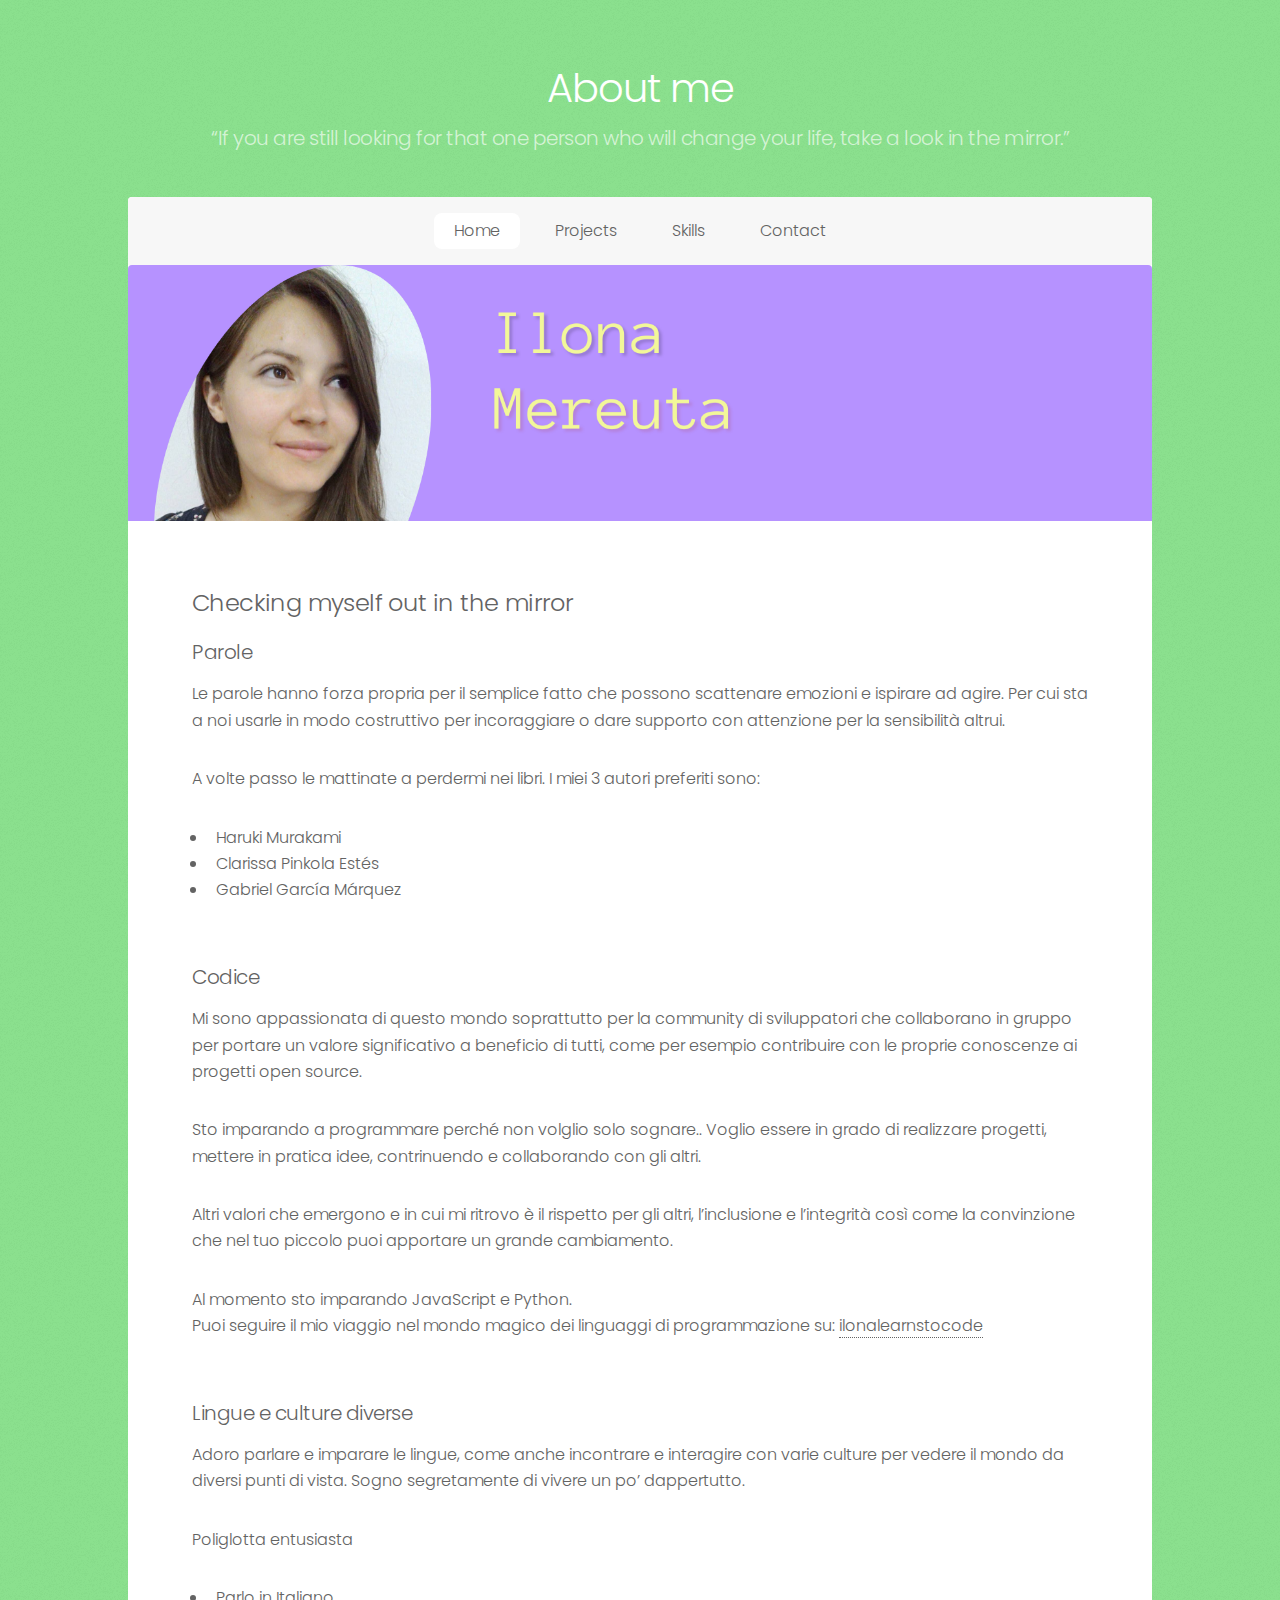
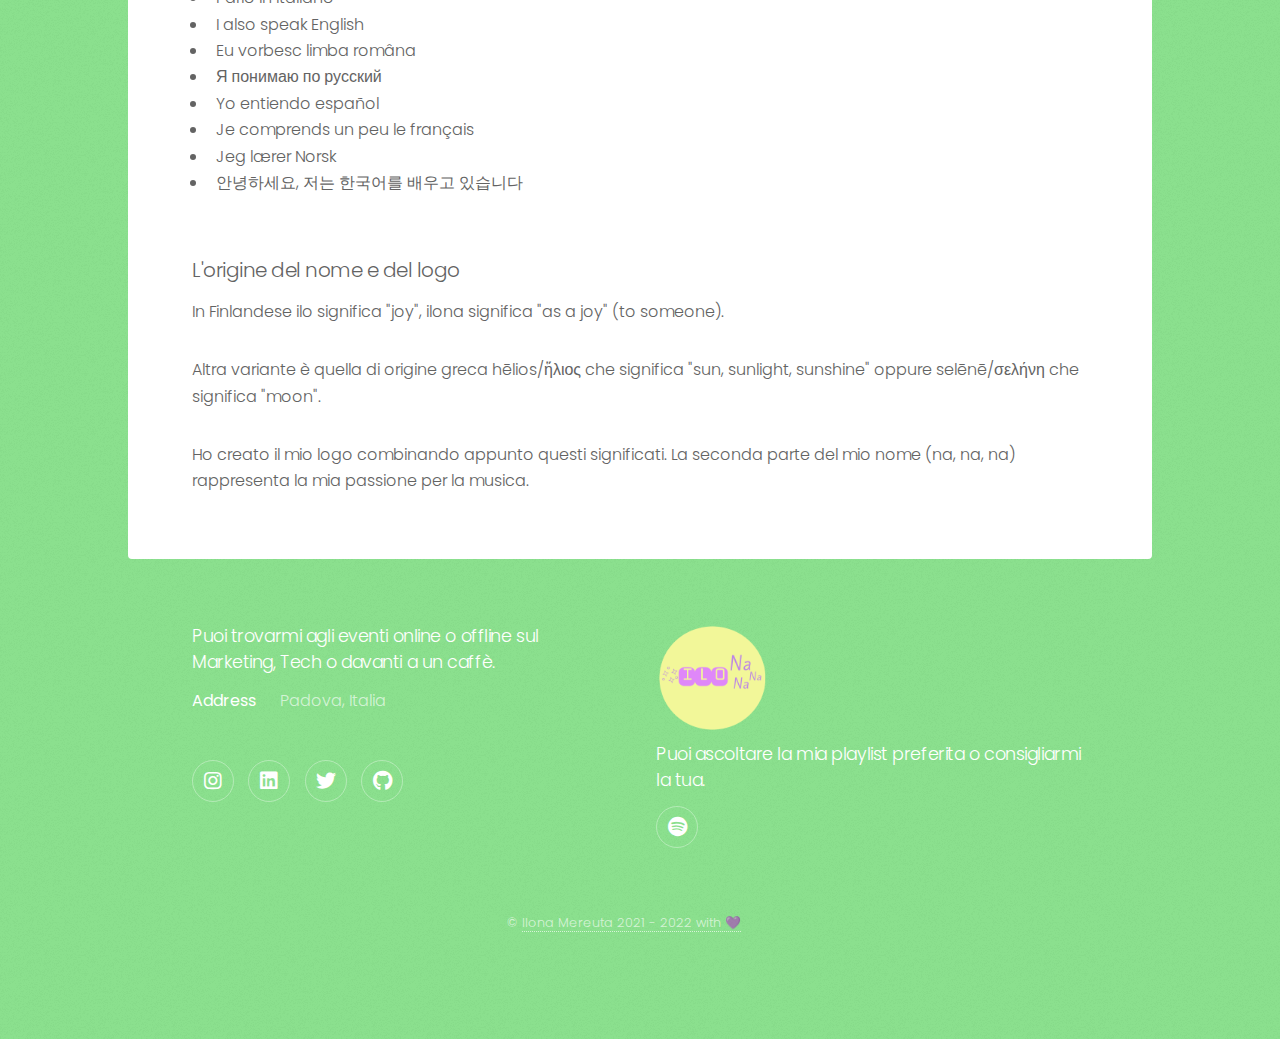
<file: aboutme.html>
<!DOCTYPE HTML>

<html>
	<head>
		<title>About me</title>
		<meta charset="utf-8" />
		<meta name="viewport" content="width=device-width, initial-scale=1, user-scalable=no" />
		<link rel="stylesheet" href="assets/css/main.css"/>
		<noscript><link rel="stylesheet" href="assets/css/noscript.css" /></noscript>
	</head>
	<body class="is-preload">

		<!-- Wrapper -->
			<div id="wrapper">

				<!-- Header -->
					<header id="header">
						<h1>About me</h1>
						<p>“If you are still looking for that one person who will change your life, take a look in the mirror.”</p>
					</header>


					<!-- Nav -->
					<nav id="nav">
						<ul>
							<li><a href="index.html" class="active">Home</a></li>
							<li><a href="index.html#projects">Projects</a></li>
							<li><a href="index.html#skills">Skills</a></li>
							<li><a href="index.html#contact">Contact</a></li>
							<!--<li><a href="blog.html">Blog</a></li>-->
							
						</ul>

						<!--<a href="example.html#example-section>name-of-link</a> -->

					</nav>

				<!-- Main -->
					<div id="main">

						<!-- Content -->
							<section id="content" class="main">
								<span class="image main"><img src="images/img2.png" alt="" /></span>
								<h2>Checking myself out in the mirror</h2>

								
							  <h3>Parole</h3>

								<p>Le parole hanno forza propria per il semplice fatto che possono scattenare emozioni e ispirare ad agire. Per cui sta a noi usarle in modo costruttivo per incoraggiare o dare supporto con attenzione per la sensibilità altrui.</p>
								<p>A volte passo le mattinate a perdermi nei libri. I miei 3 autori preferiti sono:
									<ul>
										<li>Haruki Murakami</li>
										<li>Clarissa Pinkola Estés</li>
										<li>Gabriel García Márquez</li>
									</ul>	
								</p>
								<br>

							  <h3>Codice</h3>	
							  <p>Mi sono appassionata di questo mondo soprattutto per la community di sviluppatori che collaborano in gruppo per portare un valore significativo a beneficio di tutti, come per esempio contribuire con le proprie conoscenze ai progetti open source.</p>
							  <p>Sto imparando a programmare perché non volglio solo sognare.. Voglio essere in grado di realizzare progetti, mettere in pratica idee, contrinuendo e collaborando con gli altri.</p>
							  <p>Altri valori che emergono e in cui mi ritrovo è il rispetto per gli altri, l’inclusione e l’integrità così come la convinzione che nel tuo piccolo puoi apportare un grande cambiamento.</p>
							  <p>Al momento sto imparando JavaScript e Python. 
								<br>Puoi seguire il mio viaggio nel mondo magico dei linguaggi di programmazione su: <a href="https://www.instagram.com/ilonalearnstocode/"  target="_blank">ilonalearnstocode</a></br></p>

								<br>

								<h3>Lingue e culture diverse</h3>
								<p>Adoro parlare e imparare le lingue, come anche incontrare e interagire con varie culture per vedere il mondo da diversi punti di vista. Sogno segretamente di vivere un po’ dappertutto.</p>
								<p>Poliglotta entusiasta </p>
								<ul>
									<li>Parlo in Italiano</li>
									<li>I also speak English</li>
									<li>Eu vorbesc limba româna</li>
									<li>Я понимаю по русский</li>
									<li>Yo entiendo español</li>
									<li>Je comprends un peu le français</li>
									<li>Jeg lærer Norsk</li>
									<li>안녕하세요, 저는 한국어를 배우고 있습니다</li>
								</ul><br>

								<h3>L'origine del nome e del logo</h3>
								    <p>In Finlandese ilo significa "joy", ilona significa "as a joy" (to someone).</p>
									<p>Altra variante è quella di origine greca hēlios/ἥλιος che significa "sun, sunlight, sunshine" oppure selēnē/σελήνη che significa "moon".</p>
									<p>Ho creato il mio logo combinando appunto questi significati. La seconda parte del mio nome (na, na, na) rappresenta la mia passione per la musica.</p>
									
								
		
							</section>

							

					</div>

				<!-- Footer -->
				<footer id="footer">

					<section>
						<h4>Puoi trovarmi agli eventi online o offline sul Marketing, Tech o davanti a un caffè.</h4>
						<dl class="alt">
							<dt>Address</dt>
							<dd>Padova, Italia</dd>
	
							
						</dl>
						<ul class="icons">
							<li><a href="https://www.instagram.com/ilonalearnstocode/"  target="_blank" class="icon brands fa-instagram alt"><span class="label">Instagram</span></a></li>
								<li><a href="https://www.linkedin.com/in/ilonamereuta/"  target="_blank" class="icon brands fa-linkedin alt"><span class="label">Linkedin</span></a></li>
								<li><a href="https://twitter.com/ilonamereuta" target="_blank" class="icon brands fa-twitter alt"><span class="label">Twitter</span></a></li>
								<li><a href="https://github.com/IlonaM8" target="_blank" class="icon brands fa-github alt"><span class="label">GitHub</span></a></li>
							

							<!--<li><a href="https://dribbble.com/Mereuta/likes" target="_blank" class="icon brands fa-dribbble alt"><span class="label">Dribbble</span></a></li>-->
		
						</ul>
					</section>

					<section>
						<span class="logo-footer"><img src="images/Ilo-logo.png" height="110px" alt="" /></span>
						 
						<span>
							<h4>Puoi ascoltare la mia playlist preferita o consigliarmi la tua.</h4>
							<ul class="icons">
								<li><a href="https://open.spotify.com/playlist/2LeD9QbjF29d1IENyEKPj0?si=859e09d26e784474" target="_blank" class="icon brands fa-spotify alt"><span class="label">Spotify</span></a></li>
								
							</ul>
						</span>

					</section>

					
					
					
					<p class="copyright">&copy; <a href="aboutme.html">Ilona Mereuta 2021 - 2022 with 💜 </a></p>
				</footer>

			</div>
<!-- Scripts -->
<script src="/my-js/script.js"></script>   
<script src="assets/js/jquery.min.js"></script>
<script src="assets/js/jquery.scrollex.min.js"></script>
<script src="assets/js/jquery.scrolly.min.js"></script>
<script src="assets/js/browser.min.js"></script>
<script src="assets/js/breakpoints.min.js"></script>
<script src="assets/js/util.js"></script>
<script src="assets/js/main.js"></script>
<script src="https://cdn.jsdelivr.net/npm/bootstrap@5.1.3/dist/js/bootstrap.bundle.min.js" integrity="sha384-ka7Sk0Gln4gmtz2MlQnikT1wXgYsOg+OMhuP+IlRH9sENBO0LRn5q+8nbTov4+1p" crossorigin="anonymous"></script>


	</body>
</html>
</file>
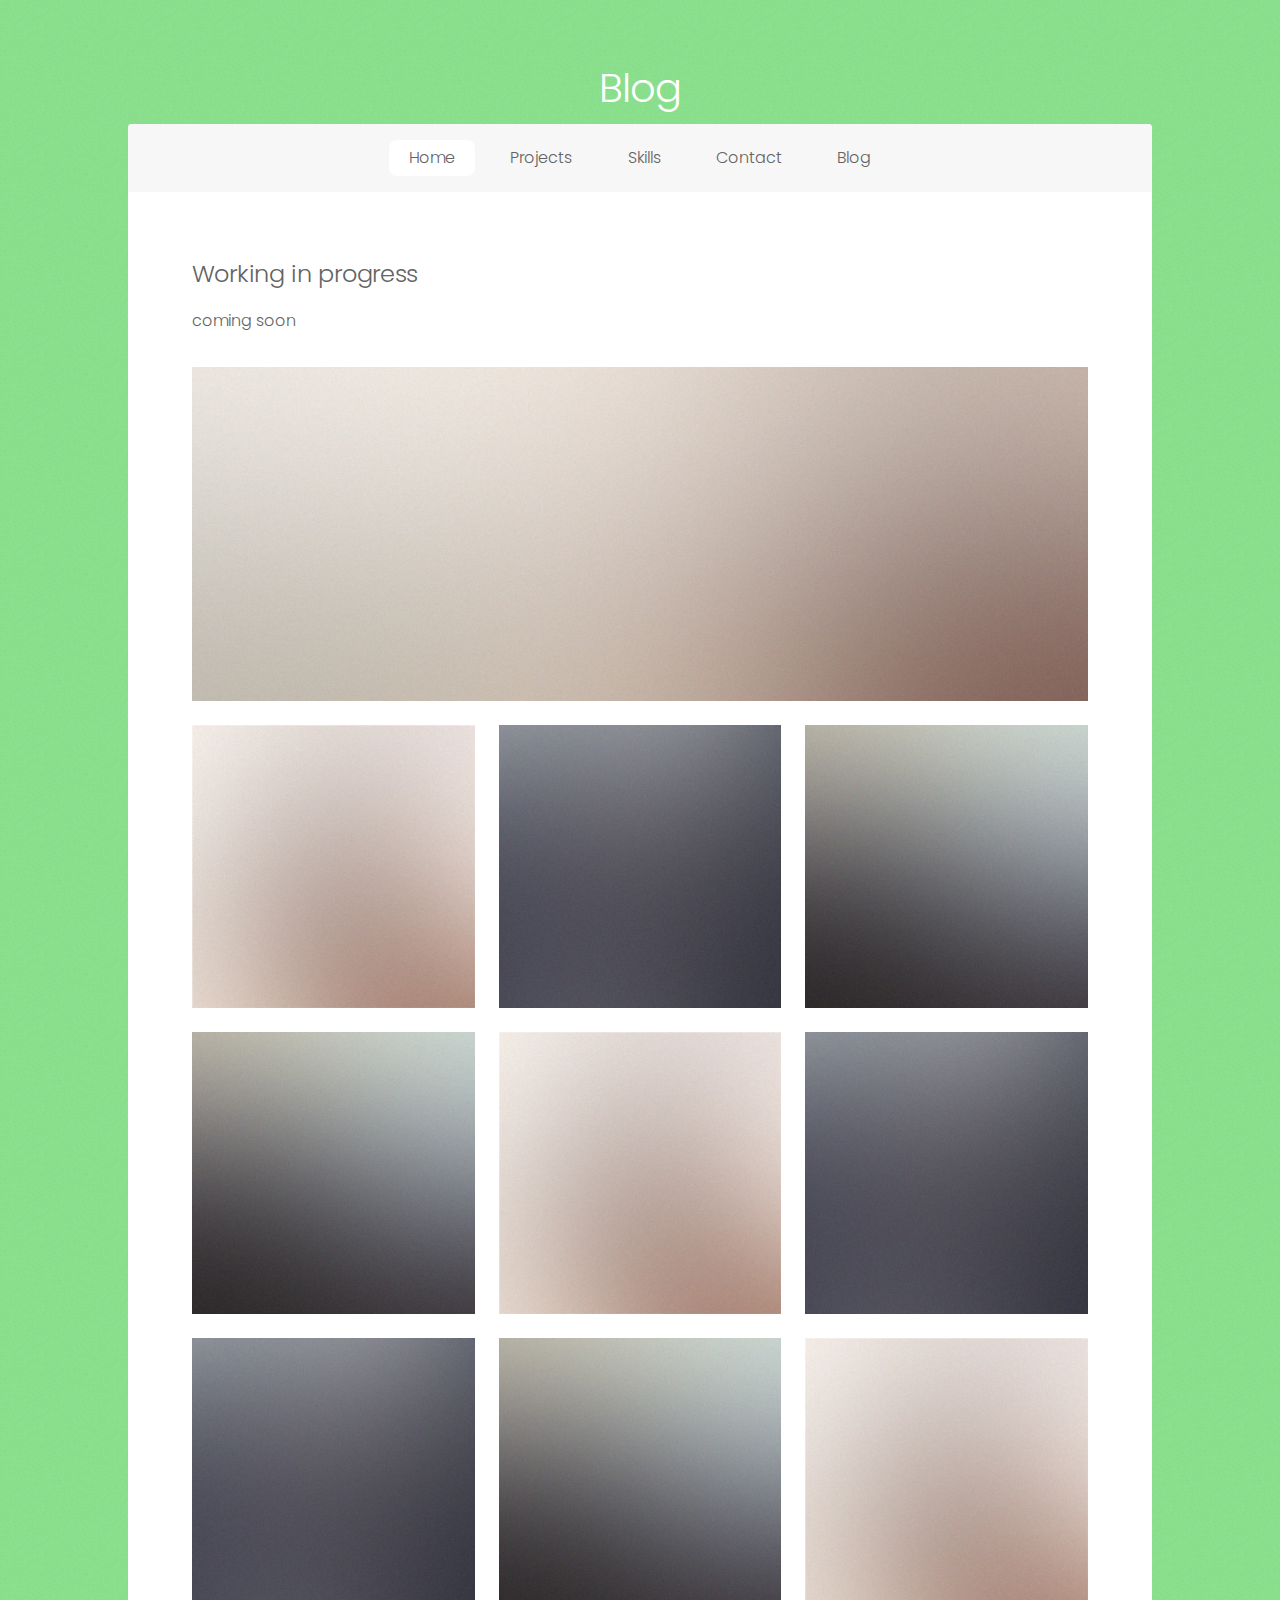
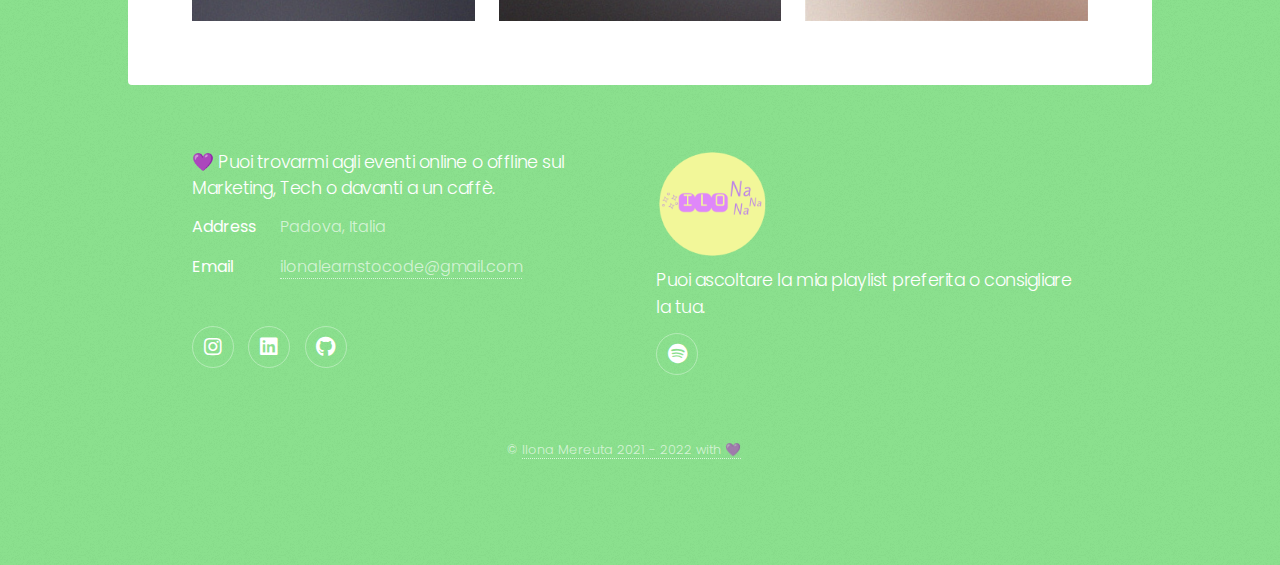
<file: blog.html>
<!DOCTYPE HTML>

<html>
	<head>
		<title>blog</title>
		<meta charset="utf-8" />
		<meta name="viewport" content="width=device-width, initial-scale=1, user-scalable=no" />
		<link rel="stylesheet" href="assets/css/main.css" />
		<noscript><link rel="stylesheet" href="assets/css/noscript.css" /></noscript>
	</head>
	<body class="is-preload">

		<!-- Wrapper -->
			<div id="wrapper">

				<!-- Header -->
					<header id="header">
						<h1>Blog</h1>
					</header>

					<nav id="nav">
						<ul>
							<li><a href="index.html" class="active">Home</a></li>
							<li><a href="index.html#projects">Projects</a></li>
							<li><a href="index.html#skills">Skills</a></li>
							<li><a href="index.html#contact">Contact</a></li>
							<li><a href="blog.html">Blog</a></li>
							
						</ul>

						<!--<a href="example.html#example-section>name-of-link</a> -->

					</nav>

				<!-- Main -->
					<div id="main">

						<!-- Content -->
							<section id="content" class="main">
								<h2>Working in progress</h2>
								<p>coming soon</p>

								<div class="box alt">
									<div class="row gtr-uniform">
										<div class="col-12"><span class="image fit"><img src="images/pic04.jpg" alt="" /></span></div>
										<div class="col-4"><span class="image fit"><img src="images/pic01.jpg" alt="" /></span></div>
										<div class="col-4"><span class="image fit"><img src="images/pic02.jpg" alt="" /></span></div>
										<div class="col-4"><span class="image fit"><img src="images/pic03.jpg" alt="" /></span></div>
										<div class="col-4"><span class="image fit"><img src="images/pic03.jpg" alt="" /></span></div>
										<div class="col-4"><span class="image fit"><img src="images/pic01.jpg" alt="" /></span></div>
										<div class="col-4"><span class="image fit"><img src="images/pic02.jpg" alt="" /></span></div>
										<div class="col-4"><span class="image fit"><img src="images/pic02.jpg" alt="" /></span></div>
										<div class="col-4"><span class="image fit"><img src="images/pic03.jpg" alt="" /></span></div>
										<div class="col-4"><span class="image fit"><img src="images/pic01.jpg" alt="" /></span></div>
									</div>
								</div>
		
							</section>

					</div>

				<!-- Footer -->
				<footer id="footer">

					<section>
						<h4>💜 Puoi trovarmi agli eventi online o offline sul Marketing, Tech o davanti a un caffè.</h4>
						<dl class="alt">
							<dt>Address</dt>
							<dd>Padova, Italia</dd>
	
							<dt>Email</dt>
							<dd><a href="#">ilonalearnstocode@gmail.com</a></dd>
						</dl>
						<ul class="icons">
							<li><a href="https://www.instagram.com/ilonalearnstocode/"  target="_blank" class="icon brands fa-instagram alt"><span class="label">Instagram</span></a></li>
							<li><a href="https://www.linkedin.com/in/ilonamereuta/"  target="_blank" class="icon brands fa-linkedin alt"><span class="label">Linkedin</span></a></li>
							<li><a href="https://github.com/IlonaM8" target="_blank" class="icon brands fa-github alt"><span class="label">GitHub</span></a></li>
							

							<!--<li><a href="https://dribbble.com/Mereuta/likes" target="_blank" class="icon brands fa-dribbble alt"><span class="label">Dribbble</span></a></li>
							
							<li><a href="https://www.instagram.com/ilonamereuta/" target="_blank" class="icon brands fa-instagram alt"><span class="label">Instagram</span></a></li>-->
		
						</ul>
					</section>

					<section>
						<span class="logo-footer"><img src="images/Ilo-logo.png" height="110px" alt="" /></span>
						 
						<span>
							<h4>Puoi ascoltare la mia playlist preferita o consigliare la tua. </h4>
							<ul class="icons">
								<li><a href="https://open.spotify.com/playlist/2LeD9QbjF29d1IENyEKPj0?si=859e09d26e784474" target="_blank" class="icon brands fa-spotify alt"><span class="label">Spotify</span></a></li>
								
							</ul>
						</span>

					</section>

					
					
					
					<p class="copyright">&copy; <a href="aboutme.html">Ilona Mereuta 2021 - 2022 with 💜 </a></p>
				</footer>
			</div>

		<!-- Scripts -->
			<script src="assets/js/jquery.min.js"></script>
			<script src="assets/js/jquery.scrollex.min.js"></script>
			<script src="assets/js/jquery.scrolly.min.js"></script>
			<script src="assets/js/browser.min.js"></script>
			<script src="assets/js/breakpoints.min.js"></script>
			<script src="assets/js/util.js"></script>
			<script src="assets/js/main.js"></script>

	</body>
</html>
</file>
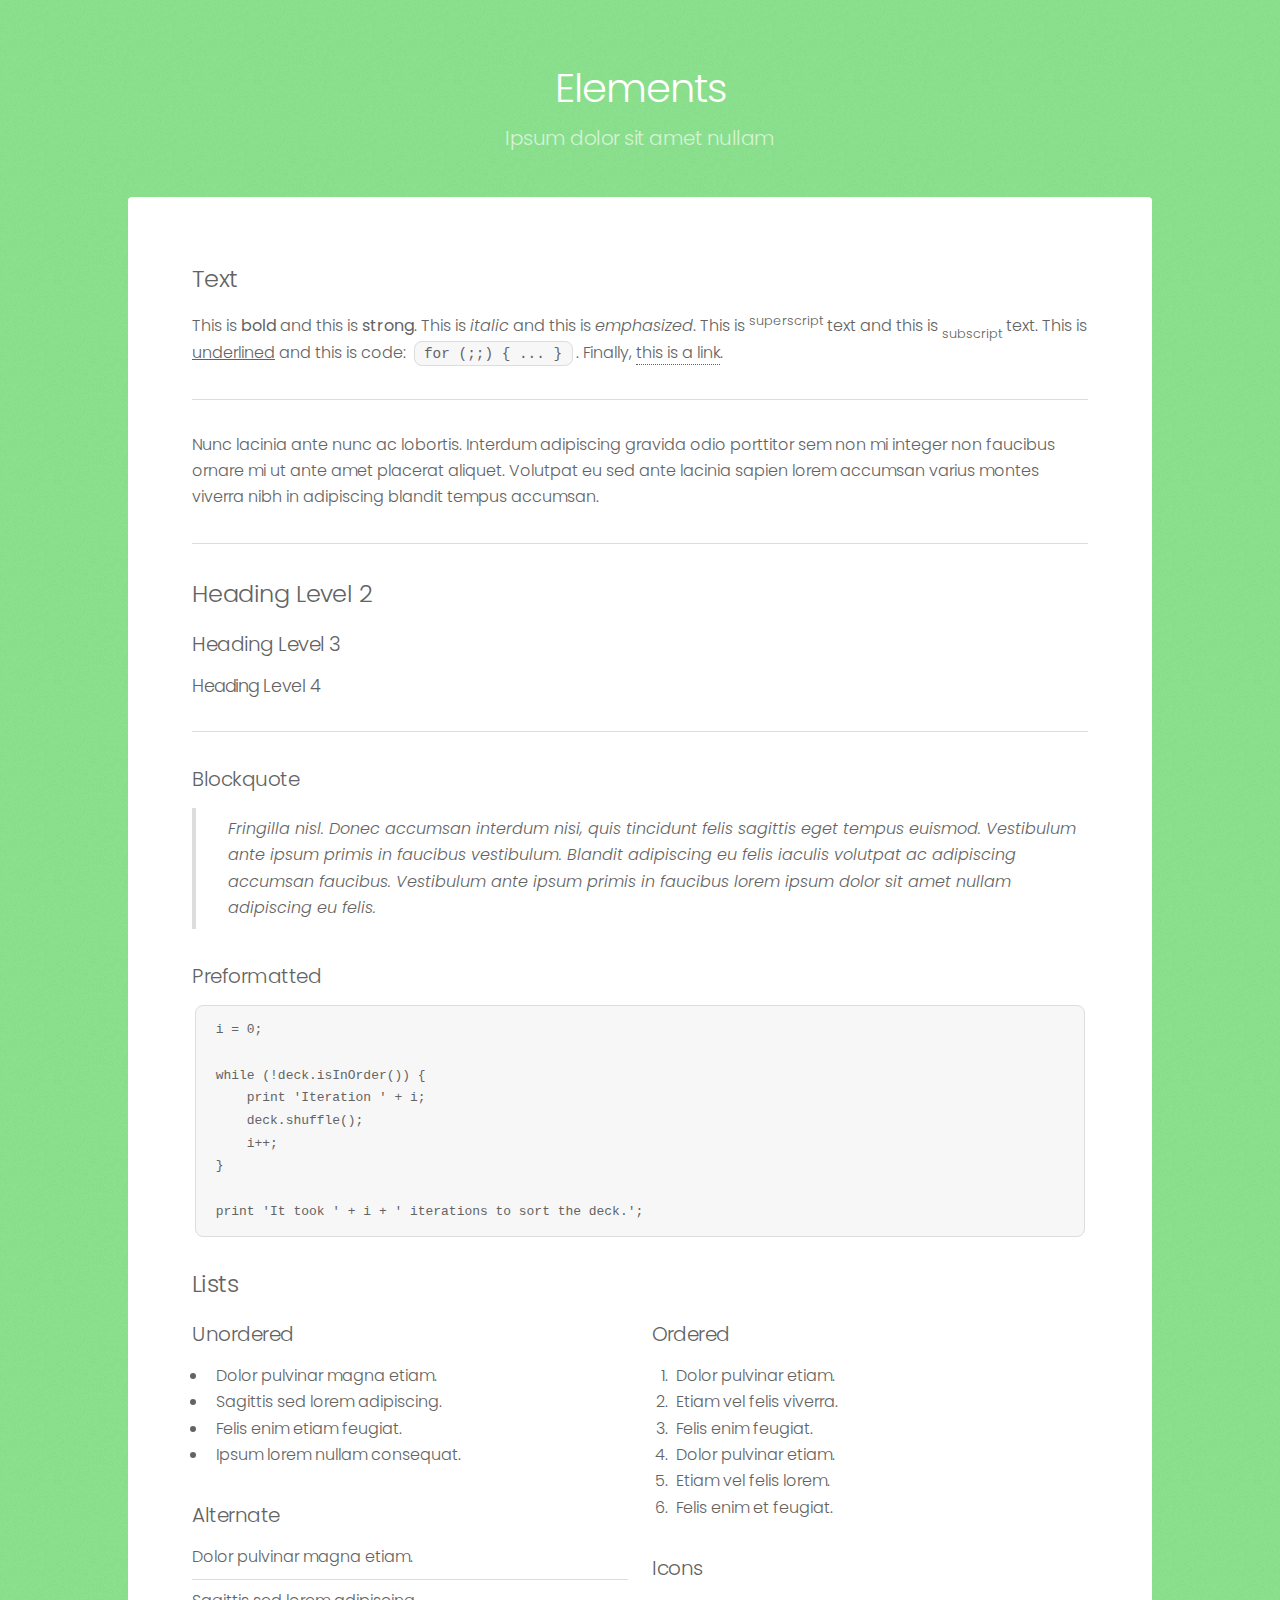
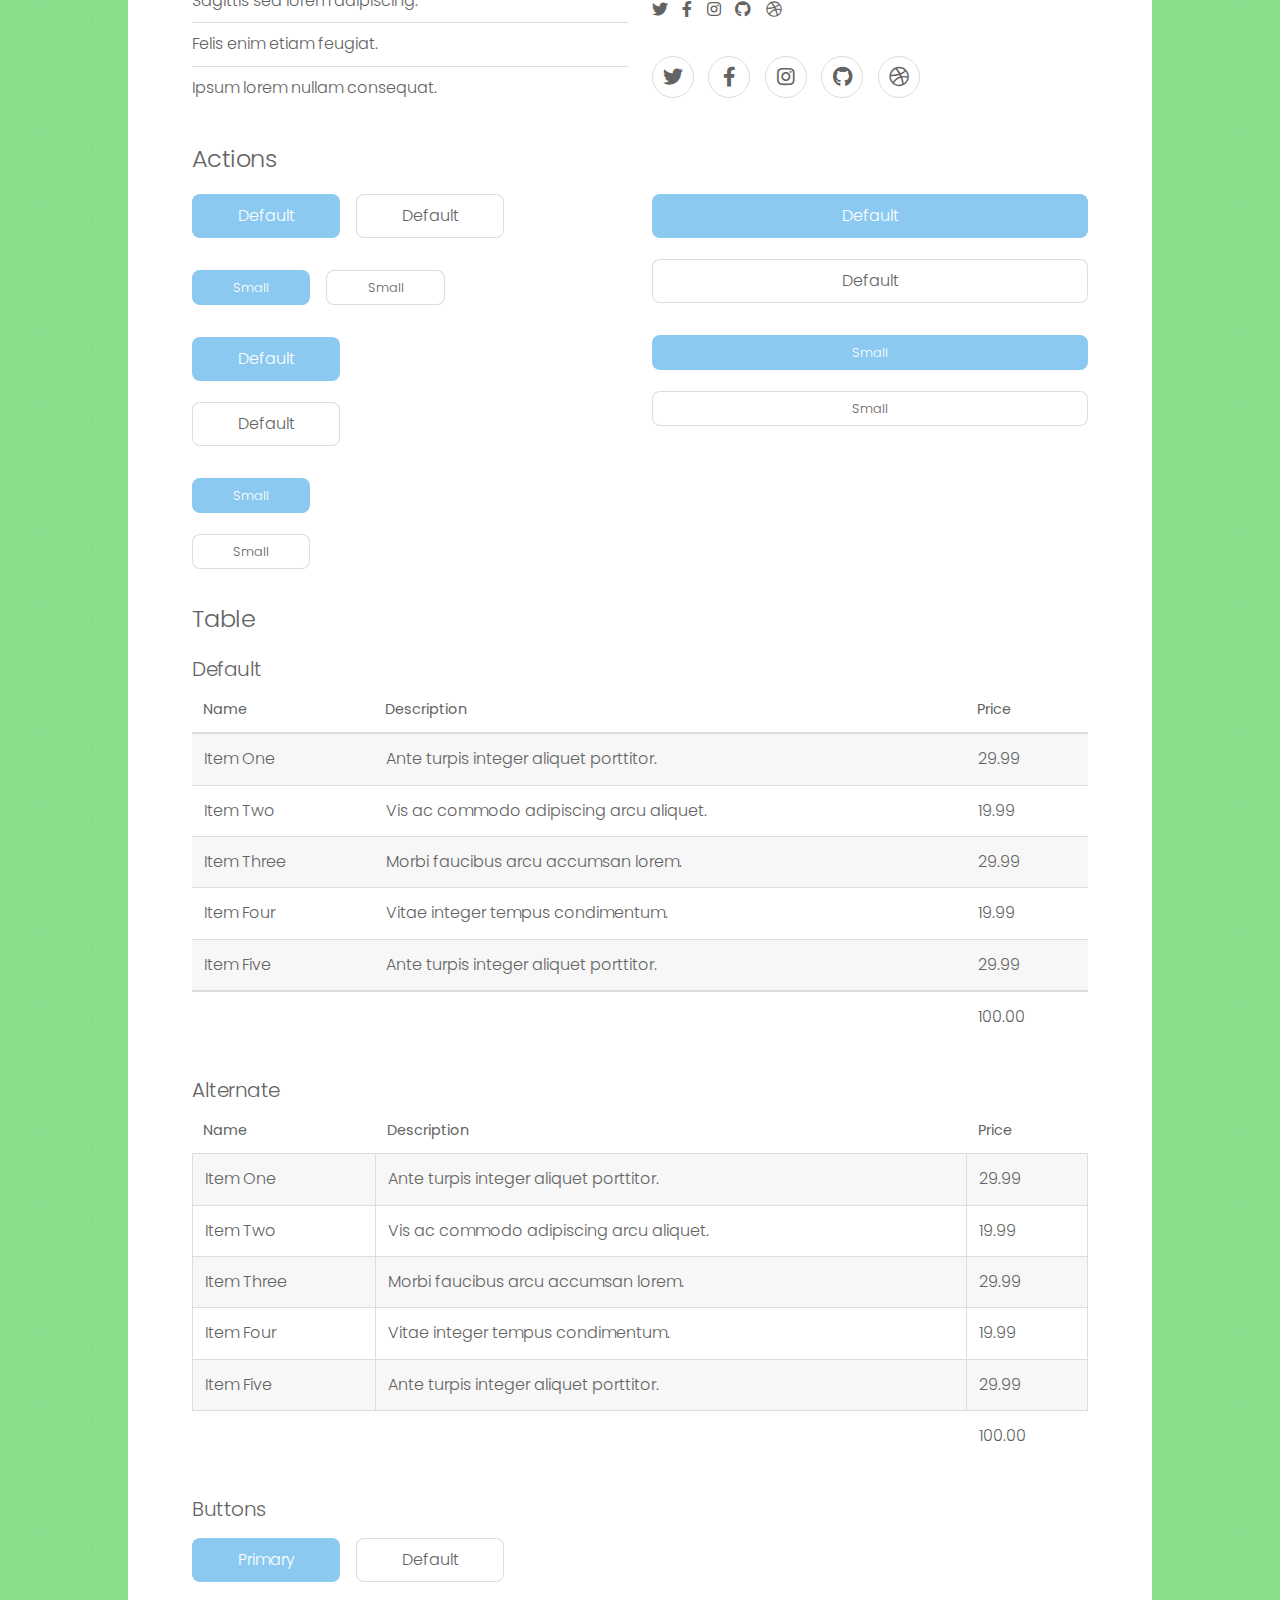
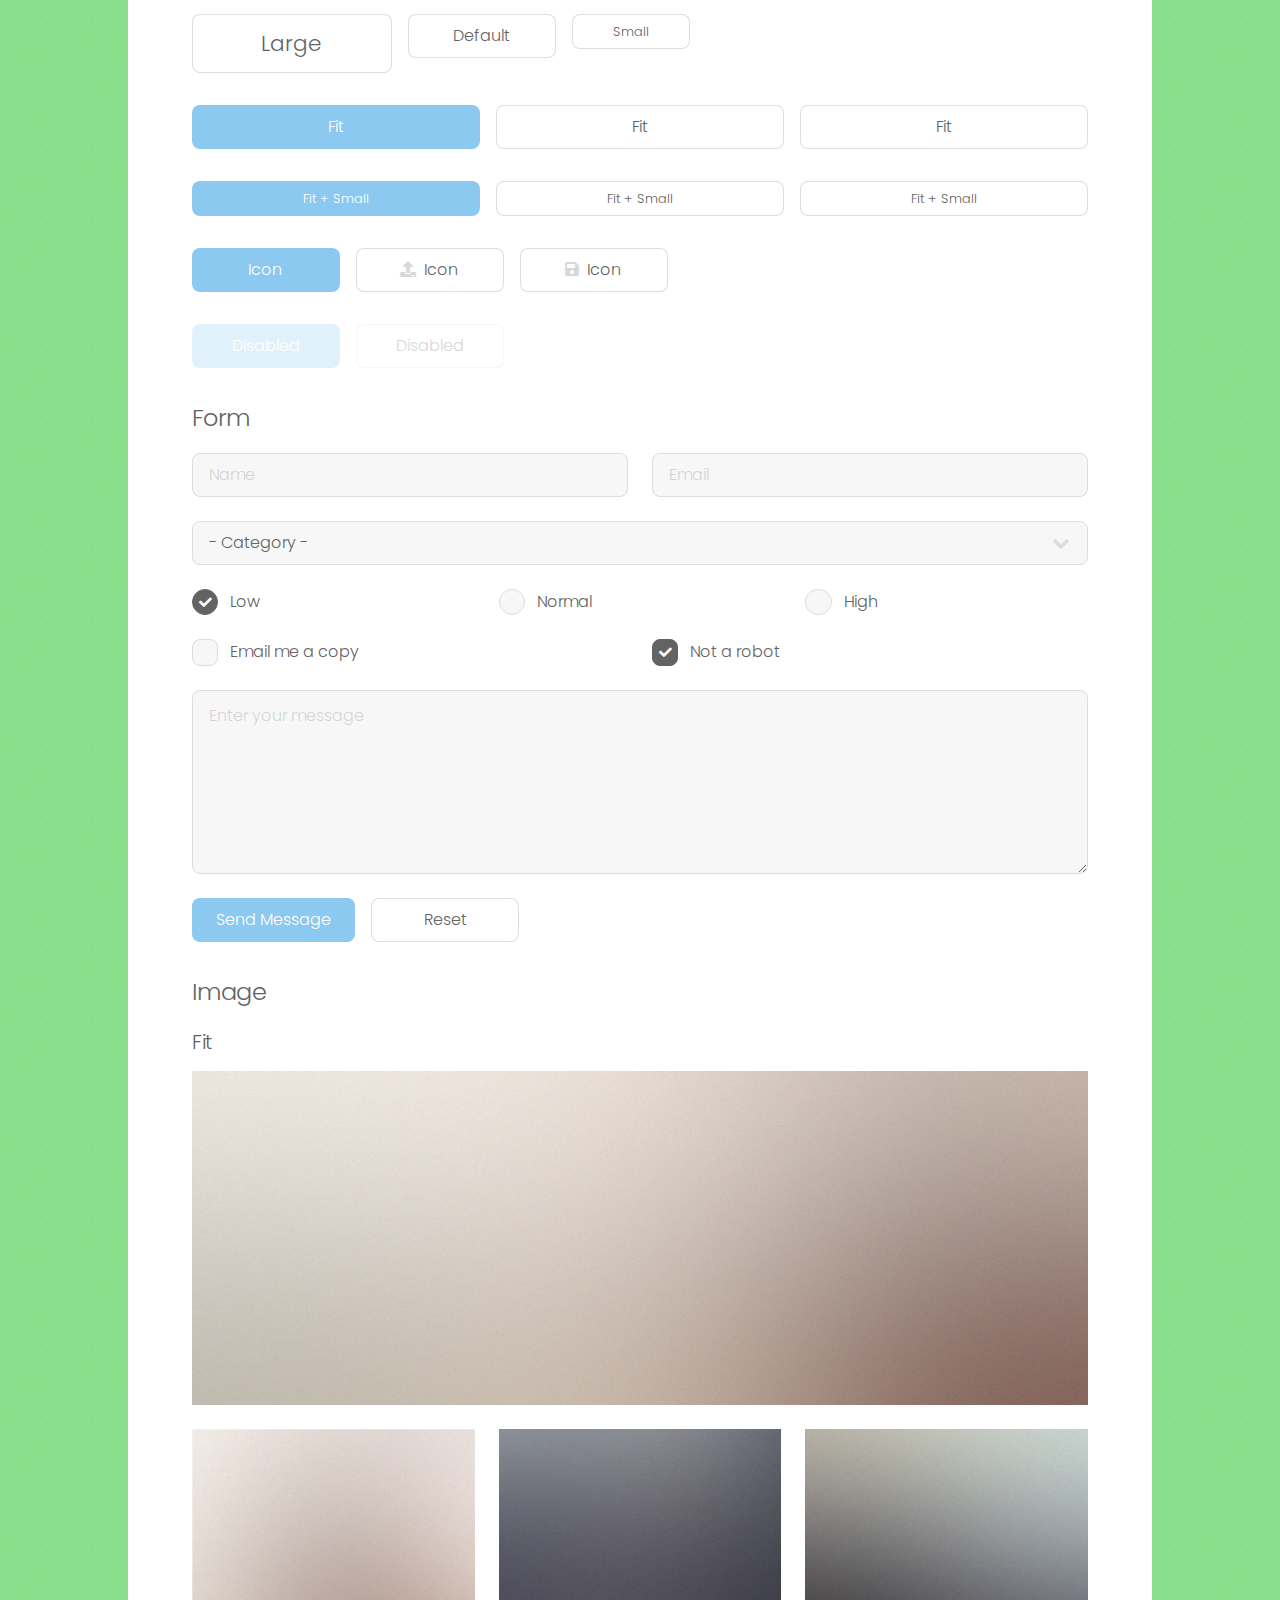
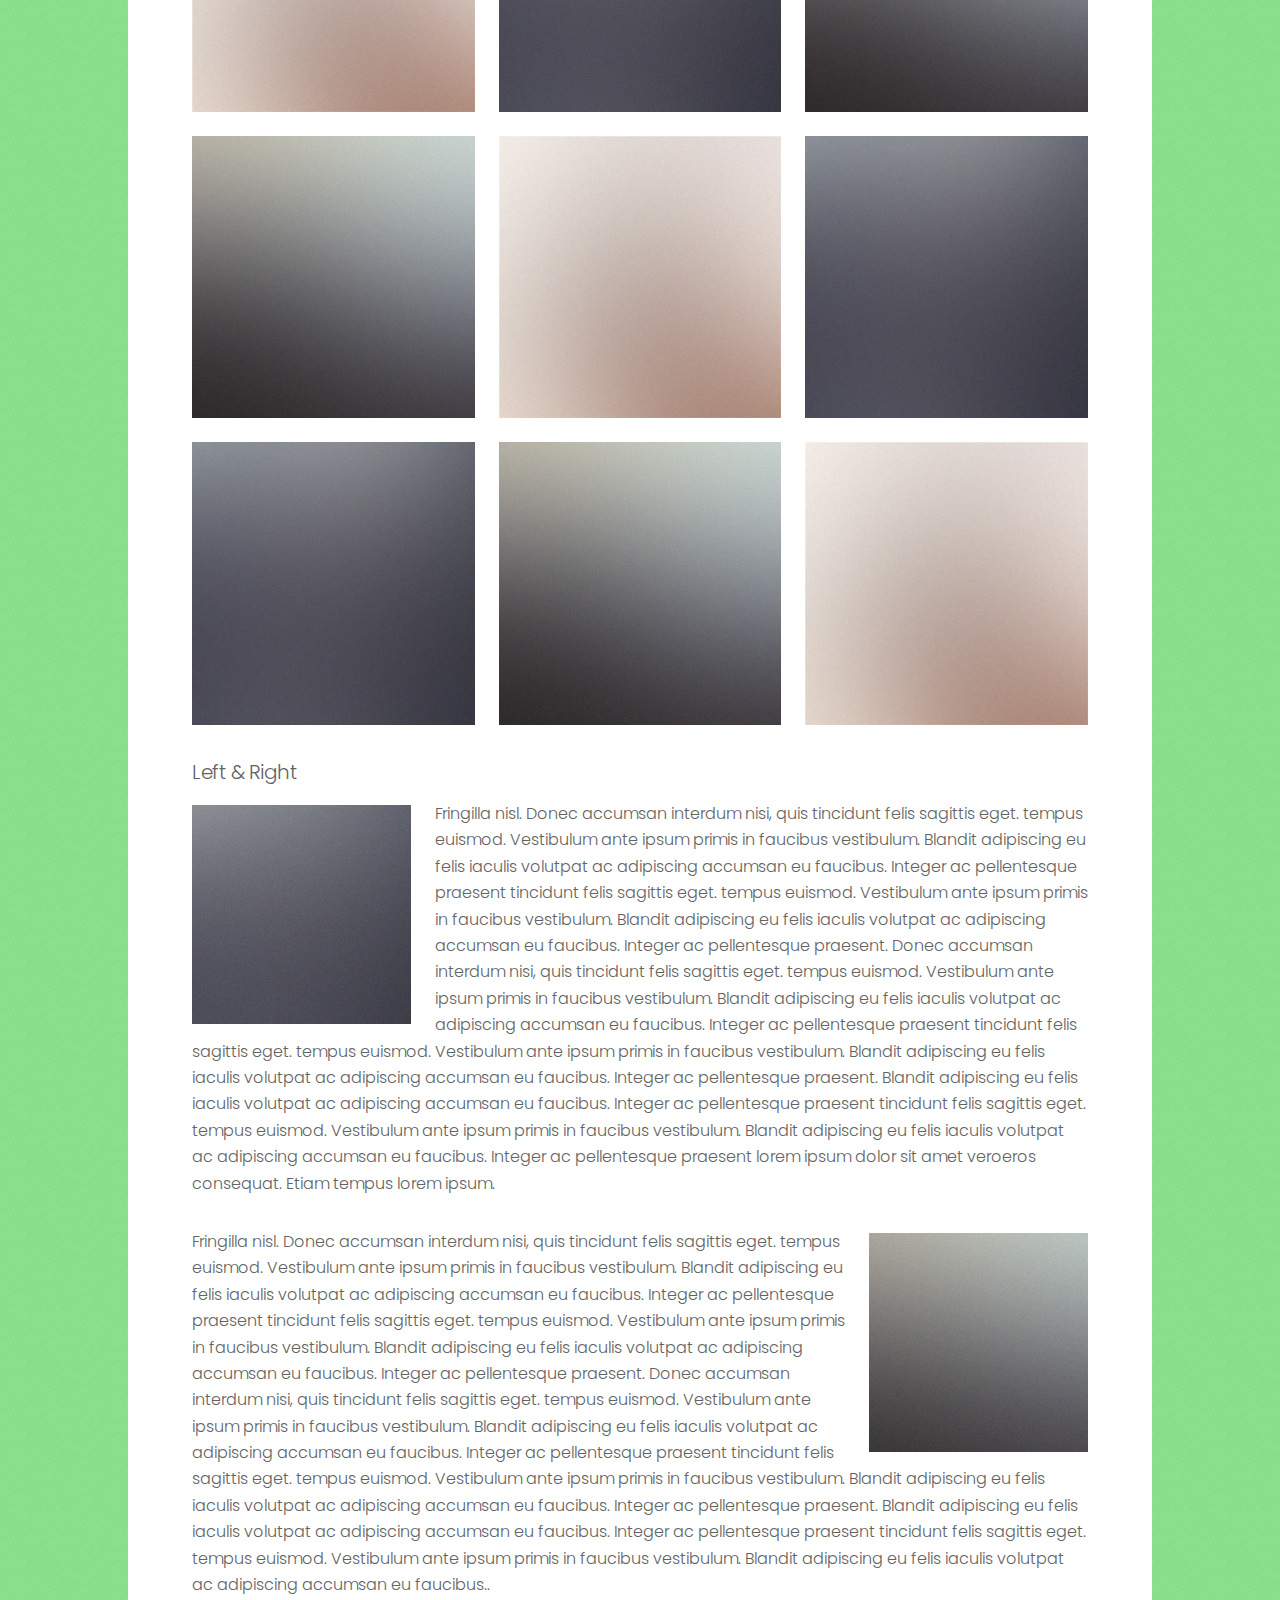
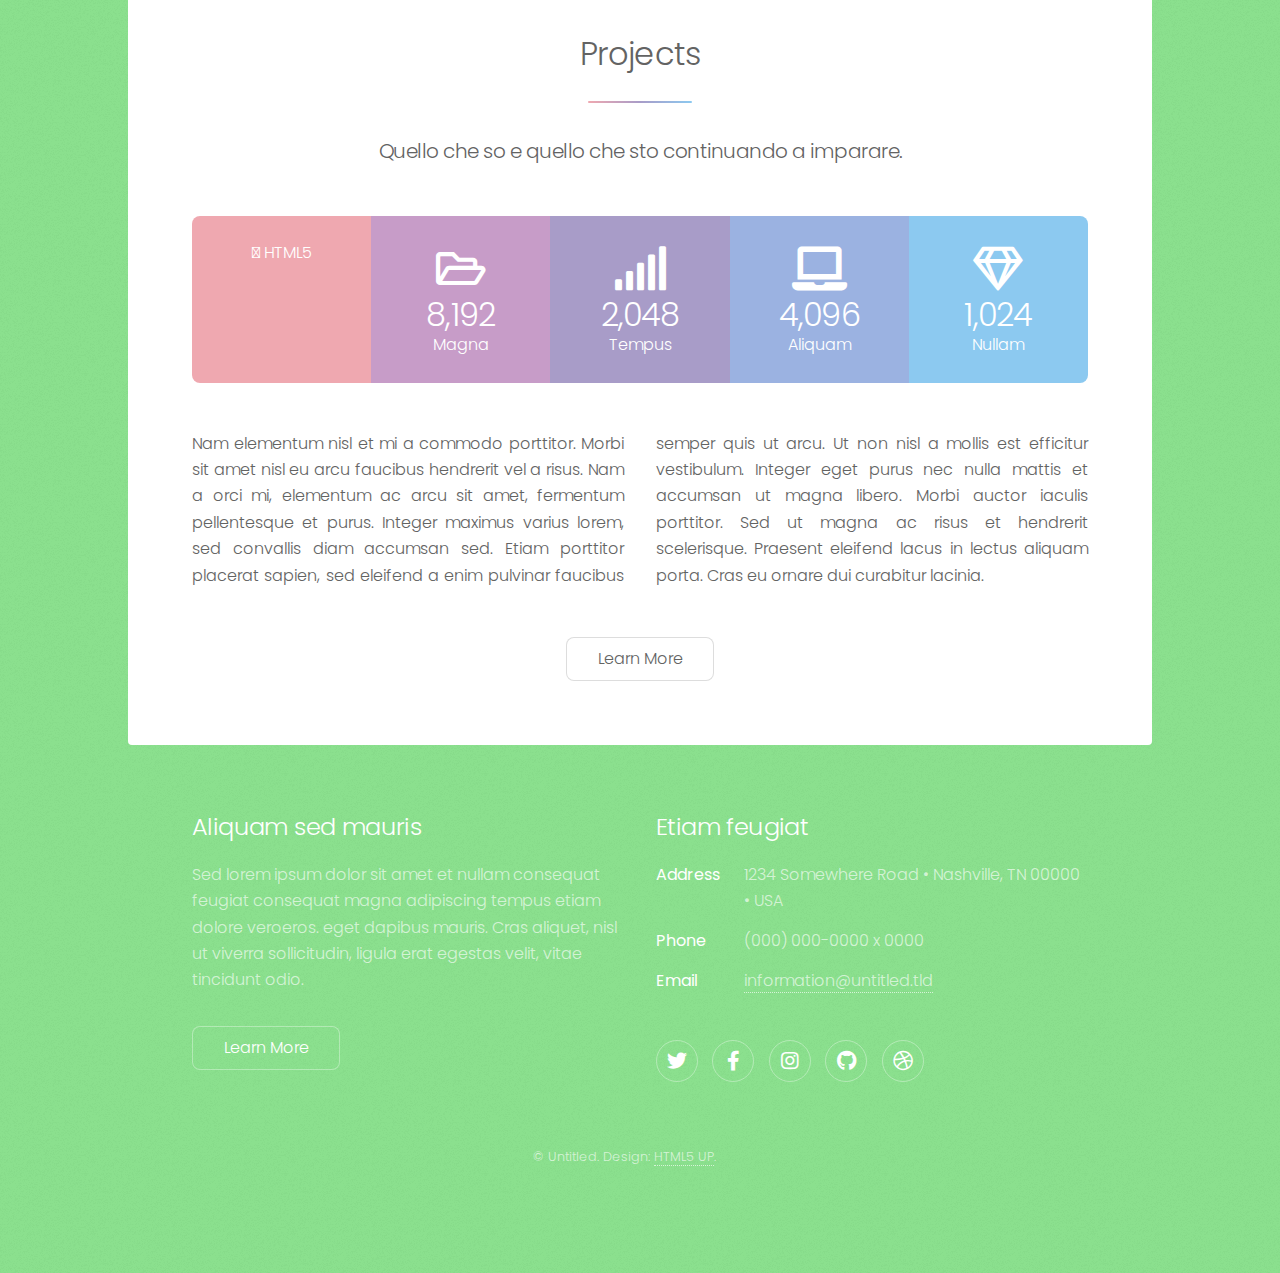
<file: elements.html>
<!DOCTYPE HTML>
<!--
	Stellar by HTML5 UP
	html5up.net | @ajlkn
	Free for personal and commercial use under the CCA 3.0 license (html5up.net/license)
-->
<html>
	<head>
		<title>Elements - Stellar by HTML5 UP</title>
		<meta charset="utf-8" />
		<meta name="viewport" content="width=device-width, initial-scale=1, user-scalable=no" />
		<link rel="stylesheet" href="assets/css/main.css" />
		<noscript><link rel="stylesheet" href="assets/css/noscript.css" /></noscript>
	</head>
	<body class="is-preload">

		<!-- Wrapper -->
			<div id="wrapper">

				<!-- Header -->
					<header id="header">
						<h1>Elements</h1>
						<p>Ipsum dolor sit amet nullam</p>
					</header>

				<!-- Main -->
					<div id="main">

						<!-- Content -->
							<section id="content" class="main">

								<!-- Text -->
									<section>
										<h2>Text</h2>
										<p>This is <b>bold</b> and this is <strong>strong</strong>. This is <i>italic</i> and this is <em>emphasized</em>.
										This is <sup>superscript</sup> text and this is <sub>subscript</sub> text.
										This is <u>underlined</u> and this is code: <code>for (;;) { ... }</code>. Finally, <a href="#">this is a link</a>.</p>
										<hr />
										<p>Nunc lacinia ante nunc ac lobortis. Interdum adipiscing gravida odio porttitor sem non mi integer non faucibus ornare mi ut ante amet placerat aliquet. Volutpat eu sed ante lacinia sapien lorem accumsan varius montes viverra nibh in adipiscing blandit tempus accumsan.</p>
										<hr />
										<h2>Heading Level 2</h2>
										<h3>Heading Level 3</h3>
										<h4>Heading Level 4</h4>
										<hr />
										<h3>Blockquote</h3>
										<blockquote>Fringilla nisl. Donec accumsan interdum nisi, quis tincidunt felis sagittis eget tempus euismod. Vestibulum ante ipsum primis in faucibus vestibulum. Blandit adipiscing eu felis iaculis volutpat ac adipiscing accumsan faucibus. Vestibulum ante ipsum primis in faucibus lorem ipsum dolor sit amet nullam adipiscing eu felis.</blockquote>
										<h3>Preformatted</h3>
										<pre><code>i = 0;

while (!deck.isInOrder()) {
    print 'Iteration ' + i;
    deck.shuffle();
    i++;
}

print 'It took ' + i + ' iterations to sort the deck.';</code></pre>
									</section>

								<!-- Lists -->
									<section>
										<h2>Lists</h2>
										<div class="row">
											<div class="col-6 col-12-medium">
												<h3>Unordered</h3>
												<ul>
													<li>Dolor pulvinar magna etiam.</li>
													<li>Sagittis sed lorem adipiscing.</li>
													<li>Felis enim etiam feugiat.</li>
													<li>Ipsum lorem nullam consequat.</li>
												</ul>
												<h3>Alternate</h3>
												<ul class="alt">
													<li>Dolor pulvinar magna etiam.</li>
													<li>Sagittis sed lorem adipiscing.</li>
													<li>Felis enim etiam feugiat.</li>
													<li>Ipsum lorem nullam consequat.</li>
												</ul>
											</div>
											<div class="col-6 col-12-medium">
												<h3>Ordered</h3>
												<ol>
													<li>Dolor pulvinar etiam.</li>
													<li>Etiam vel felis viverra.</li>
													<li>Felis enim feugiat.</li>
													<li>Dolor pulvinar etiam.</li>
													<li>Etiam vel felis lorem.</li>
													<li>Felis enim et feugiat.</li>
												</ol>
												<h3>Icons</h3>
												<ul class="icons">
													<li><a href="#" class="icon brands fa-twitter"><span class="label">Twitter</span></a></li>
													<li><a href="#" class="icon brands fa-facebook-f"><span class="label">Facebook</span></a></li>
													<li><a href="#" class="icon brands fa-instagram"><span class="label">Instagram</span></a></li>
													<li><a href="#" class="icon brands fa-github"><span class="label">GitHub</span></a></li>
													<li><a href="#" class="icon brands fa-dribbble"><span class="label">Dribbble</span></a></li>
												</ul>
												<ul class="icons">
													<li><a href="#" class="icon brands alt fa-twitter"><span class="label">Twitter</span></a></li>
													<li><a href="#" class="icon brands alt fa-facebook-f"><span class="label">Facebook</span></a></li>
													<li><a href="#" class="icon brands alt fa-instagram"><span class="label">Instagram</span></a></li>
													<li><a href="#" class="icon brands alt fa-github"><span class="label">GitHub</span></a></li>
													<li><a href="#" class="icon brands alt fa-dribbble"><span class="label">Dribbble</span></a></li>
												</ul>
											</div>
										</div>
										<h2>Actions</h2>
										<div class="row">
											<div class="col-6 col-12-medium">
												<ul class="actions">
													<li><a href="#" class="button primary">Default</a></li>
													<li><a href="#" class="button">Default</a></li>
												</ul>
												<ul class="actions small">
													<li><a href="#" class="button primary small">Small</a></li>
													<li><a href="#" class="button small">Small</a></li>
												</ul>
												<ul class="actions stacked">
													<li><a href="#" class="button primary">Default</a></li>
													<li><a href="#" class="button">Default</a></li>
												</ul>
												<ul class="actions stacked">
													<li><a href="#" class="button primary small">Small</a></li>
													<li><a href="#" class="button small">Small</a></li>
												</ul>
											</div>
											<div class="col-6 col-12-medium">
												<ul class="actions stacked">
													<li><a href="#" class="button primary fit">Default</a></li>
													<li><a href="#" class="button fit">Default</a></li>
												</ul>
												<ul class="actions stacked">
													<li><a href="#" class="button primary small fit">Small</a></li>
													<li><a href="#" class="button small fit">Small</a></li>
												</ul>
											</div>
										</div>
									</section>

								<!-- Table -->
									<section>
										<h2>Table</h2>
										<h3>Default</h3>
										<div class="table-wrapper">
											<table>
												<thead>
													<tr>
														<th>Name</th>
														<th>Description</th>
														<th>Price</th>
													</tr>
												</thead>
												<tbody>
													<tr>
														<td>Item One</td>
														<td>Ante turpis integer aliquet porttitor.</td>
														<td>29.99</td>
													</tr>
													<tr>
														<td>Item Two</td>
														<td>Vis ac commodo adipiscing arcu aliquet.</td>
														<td>19.99</td>
													</tr>
													<tr>
														<td>Item Three</td>
														<td> Morbi faucibus arcu accumsan lorem.</td>
														<td>29.99</td>
													</tr>
													<tr>
														<td>Item Four</td>
														<td>Vitae integer tempus condimentum.</td>
														<td>19.99</td>
													</tr>
													<tr>
														<td>Item Five</td>
														<td>Ante turpis integer aliquet porttitor.</td>
														<td>29.99</td>
													</tr>
												</tbody>
												<tfoot>
													<tr>
														<td colspan="2"></td>
														<td>100.00</td>
													</tr>
												</tfoot>
											</table>
										</div>

										<h3>Alternate</h3>
										<div class="table-wrapper">
											<table class="alt">
												<thead>
													<tr>
														<th>Name</th>
														<th>Description</th>
														<th>Price</th>
													</tr>
												</thead>
												<tbody>
													<tr>
														<td>Item One</td>
														<td>Ante turpis integer aliquet porttitor.</td>
														<td>29.99</td>
													</tr>
													<tr>
														<td>Item Two</td>
														<td>Vis ac commodo adipiscing arcu aliquet.</td>
														<td>19.99</td>
													</tr>
													<tr>
														<td>Item Three</td>
														<td> Morbi faucibus arcu accumsan lorem.</td>
														<td>29.99</td>
													</tr>
													<tr>
														<td>Item Four</td>
														<td>Vitae integer tempus condimentum.</td>
														<td>19.99</td>
													</tr>
													<tr>
														<td>Item Five</td>
														<td>Ante turpis integer aliquet porttitor.</td>
														<td>29.99</td>
													</tr>
												</tbody>
												<tfoot>
													<tr>
														<td colspan="2"></td>
														<td>100.00</td>
													</tr>
												</tfoot>
											</table>
										</div>
									</section>

								<!-- Buttons -->
									<section>
										<h3>Buttons</h3>
										<ul class="actions">
											<li><a href="#" class="button primary">Primary</a></li>
											<li><a href="#" class="button">Default</a></li>
										</ul>
										<ul class="actions">
											<li><a href="#" class="button large">Large</a></li>
											<li><a href="#" class="button">Default</a></li>
											<li><a href="#" class="button small">Small</a></li>
										</ul>
										<ul class="actions fit">
											<li><a href="#" class="button primary fit">Fit</a></li>
											<li><a href="#" class="button fit">Fit</a></li>
											<li><a href="#" class="button fit">Fit</a></li>
										</ul>
										<ul class="actions fit small">
											<li><a href="#" class="button primary fit small">Fit + Small</a></li>
											<li><a href="#" class="button fit small">Fit + Small</a></li>
											<li><a href="#" class="button fit small">Fit + Small</a></li>
										</ul>
										<ul class="actions">
											<li><a href="#" class="button primary icon solidfa-download">Icon</a></li>
											<li><a href="#" class="button icon solid fa-upload">Icon</a></li>
											<li><a href="#" class="button icon solid fa-save">Icon</a></li>
										</ul>
										<ul class="actions">
											<li><span class="button primary disabled">Disabled</span></li>
											<li><span class="button disabled">Disabled</span></li>
										</ul>
									</section>

								<!-- Form -->
									<section>
										<h2>Form</h2>
										<form method="post" action="#">
											<div class="row gtr-uniform">
												<div class="col-6 col-12-xsmall">
													<input type="text" name="demo-name" id="demo-name" value="" placeholder="Name" />
												</div>
												<div class="col-6 col-12-xsmall">
													<input type="email" name="demo-email" id="demo-email" value="" placeholder="Email" />
												</div>
												<div class="col-12">
													<select name="demo-category" id="demo-category">
														<option value="">- Category -</option>
														<option value="1">Manufacturing</option>
														<option value="1">Shipping</option>
														<option value="1">Administration</option>
														<option value="1">Human Resources</option>
													</select>
												</div>
												<div class="col-4 col-12-small">
													<input type="radio" id="demo-priority-low" name="demo-priority" checked>
													<label for="demo-priority-low">Low</label>
												</div>
												<div class="col-4 col-12-small">
													<input type="radio" id="demo-priority-normal" name="demo-priority">
													<label for="demo-priority-normal">Normal</label>
												</div>
												<div class="col-4 col-12-small">
													<input type="radio" id="demo-priority-high" name="demo-priority">
													<label for="demo-priority-high">High</label>
												</div>
												<div class="col-6 col-12-small">
													<input type="checkbox" id="demo-copy" name="demo-copy">
													<label for="demo-copy">Email me a copy</label>
												</div>
												<div class="col-6 col-12-small">
													<input type="checkbox" id="demo-human" name="demo-human" checked>
													<label for="demo-human">Not a robot</label>
												</div>
												<div class="col-12">
													<textarea name="demo-message" id="demo-message" placeholder="Enter your message" rows="6"></textarea>
												</div>
												<div class="col-12">
													<ul class="actions">
														<li><input type="submit" value="Send Message" class="primary" /></li>
														<li><input type="reset" value="Reset" /></li>
													</ul>
												</div>
											</div>
										</form>
									</section>

								<!-- Image -->
									<section>
										<h2>Image</h2>
										<h3>Fit</h3>
										<div class="box alt">
											<div class="row gtr-uniform">
												<div class="col-12"><span class="image fit"><img src="images/pic04.jpg" alt="" /></span></div>
												<div class="col-4"><span class="image fit"><img src="images/pic01.jpg" alt="" /></span></div>
												<div class="col-4"><span class="image fit"><img src="images/pic02.jpg" alt="" /></span></div>
												<div class="col-4"><span class="image fit"><img src="images/pic03.jpg" alt="" /></span></div>
												<div class="col-4"><span class="image fit"><img src="images/pic03.jpg" alt="" /></span></div>
												<div class="col-4"><span class="image fit"><img src="images/pic01.jpg" alt="" /></span></div>
												<div class="col-4"><span class="image fit"><img src="images/pic02.jpg" alt="" /></span></div>
												<div class="col-4"><span class="image fit"><img src="images/pic02.jpg" alt="" /></span></div>
												<div class="col-4"><span class="image fit"><img src="images/pic03.jpg" alt="" /></span></div>
												<div class="col-4"><span class="image fit"><img src="images/pic01.jpg" alt="" /></span></div>
											</div>
										</div>
										<h3>Left &amp; Right</h3>
										<p><span class="image left"><img src="images/pic05.jpg" alt="" /></span>Fringilla nisl. Donec accumsan interdum nisi, quis tincidunt felis sagittis eget. tempus euismod. Vestibulum ante ipsum primis in faucibus vestibulum. Blandit adipiscing eu felis iaculis volutpat ac adipiscing accumsan eu faucibus. Integer ac pellentesque praesent tincidunt felis sagittis eget. tempus euismod. Vestibulum ante ipsum primis in faucibus vestibulum. Blandit adipiscing eu felis iaculis volutpat ac adipiscing accumsan eu faucibus. Integer ac pellentesque praesent. Donec accumsan interdum nisi, quis tincidunt felis sagittis eget. tempus euismod. Vestibulum ante ipsum primis in faucibus vestibulum. Blandit adipiscing eu felis iaculis volutpat ac adipiscing accumsan eu faucibus. Integer ac pellentesque praesent tincidunt felis sagittis eget. tempus euismod. Vestibulum ante ipsum primis in faucibus vestibulum. Blandit adipiscing eu felis iaculis volutpat ac adipiscing accumsan eu faucibus. Integer ac pellentesque praesent. Blandit adipiscing eu felis iaculis volutpat ac adipiscing accumsan eu faucibus. Integer ac pellentesque praesent tincidunt felis sagittis eget. tempus euismod. Vestibulum ante ipsum primis in faucibus vestibulum. Blandit adipiscing eu felis iaculis volutpat ac adipiscing accumsan eu faucibus. Integer ac pellentesque praesent lorem ipsum dolor sit amet veroeros consequat. Etiam tempus lorem ipsum.</p>
										<p><span class="image right"><img src="images/pic06.jpg" alt="" /></span>Fringilla nisl. Donec accumsan interdum nisi, quis tincidunt felis sagittis eget. tempus euismod. Vestibulum ante ipsum primis in faucibus vestibulum. Blandit adipiscing eu felis iaculis volutpat ac adipiscing accumsan eu faucibus. Integer ac pellentesque praesent tincidunt felis sagittis eget. tempus euismod. Vestibulum ante ipsum primis in faucibus vestibulum. Blandit adipiscing eu felis iaculis volutpat ac adipiscing accumsan eu faucibus. Integer ac pellentesque praesent. Donec accumsan interdum nisi, quis tincidunt felis sagittis eget. tempus euismod. Vestibulum ante ipsum primis in faucibus vestibulum. Blandit adipiscing eu felis iaculis volutpat ac adipiscing accumsan eu faucibus. Integer ac pellentesque praesent tincidunt felis sagittis eget. tempus euismod. Vestibulum ante ipsum primis in faucibus vestibulum. Blandit adipiscing eu felis iaculis volutpat ac adipiscing accumsan eu faucibus. Integer ac pellentesque praesent. Blandit adipiscing eu felis iaculis volutpat ac adipiscing accumsan eu faucibus. Integer ac pellentesque praesent tincidunt felis sagittis eget. tempus euismod. Vestibulum ante ipsum primis in faucibus vestibulum. Blandit adipiscing eu felis iaculis volutpat ac adipiscing accumsan eu faucibus..</p>
									</section>




									<!-- skills Section -->
							<section id="projects" class="main special">
								<header class="major">
									<h2>Projects</h2>
									<p>Quello che so e quello che sto continuando a imparare.</p>
								</header>
								<ul class="statistics">
									<li class="style1">
										<span><i class="fa-brands fa-html5"></i></span>
										HTML5
									</li>
									<li class="style2">
										<span class="icon fa-folder-open"></span>
										<strong>8,192</strong> Magna
									</li>
									<li class="style3">
										<span class="icon solid fa-signal"></span>
										<strong>2,048</strong> Tempus
									</li>
									<li class="style4">
										<span class="icon solid fa-laptop"></span>
										<strong>4,096</strong> Aliquam
									</li>
									<li class="style5">
										<span class="icon fa-gem"></span>
										<strong>1,024</strong> Nullam
									</li>
								</ul>
								<p class="content">Nam elementum nisl et mi a commodo porttitor. Morbi sit amet nisl eu arcu faucibus hendrerit vel a risus. Nam a orci mi, elementum ac arcu sit amet, fermentum pellentesque et purus. Integer maximus varius lorem, sed convallis diam accumsan sed. Etiam porttitor placerat sapien, sed eleifend a enim pulvinar faucibus semper quis ut arcu. Ut non nisl a mollis est efficitur vestibulum. Integer eget purus nec nulla mattis et accumsan ut magna libero. Morbi auctor iaculis porttitor. Sed ut magna ac risus et hendrerit scelerisque. Praesent eleifend lacus in lectus aliquam porta. Cras eu ornare dui curabitur lacinia.</p>
								<footer class="major">
									<ul class="actions special">
										<li><a href="generic.html" class="button">Learn More</a></li>
									</ul>
								</footer>
							</section>












							</section>



					</div>

				<!-- Footer -->
					<footer id="footer">
						<section>
							<h2>Aliquam sed mauris</h2>
							<p>Sed lorem ipsum dolor sit amet et nullam consequat feugiat consequat magna adipiscing tempus etiam dolore veroeros. eget dapibus mauris. Cras aliquet, nisl ut viverra sollicitudin, ligula erat egestas velit, vitae tincidunt odio.</p>
							<ul class="actions">
								<li><a href="#" class="button">Learn More</a></li>
							</ul>
						</section>
						<section>
							<h2>Etiam feugiat</h2>
							<dl class="alt">
								<dt>Address</dt>
								<dd>1234 Somewhere Road &bull; Nashville, TN 00000 &bull; USA</dd>
								<dt>Phone</dt>
								<dd>(000) 000-0000 x 0000</dd>
								<dt>Email</dt>
								<dd><a href="#">information@untitled.tld</a></dd>
							</dl>
							<ul class="icons">
								<li><a href="#" class="icon brands fa-twitter alt"><span class="label">Twitter</span></a></li>
								<li><a href="#" class="icon brands fa-facebook-f alt"><span class="label">Facebook</span></a></li>
								<li><a href="#" class="icon brands fa-instagram alt"><span class="label">Instagram</span></a></li>
								<li><a href="#" class="icon brands fa-github alt"><span class="label">GitHub</span></a></li>
								<li><a href="#" class="icon brands fa-dribbble alt"><span class="label">Dribbble</span></a></li>
							</ul>


							













						</section>
						<p class="copyright">&copy; Untitled. Design: <a href="https://html5up.net">HTML5 UP</a>.</p>
					</footer>

			</div>





			

		<!-- Scripts -->
			<script src="assets/js/jquery.min.js"></script>
			<script src="assets/js/jquery.scrollex.min.js"></script>
			<script src="assets/js/jquery.scrolly.min.js"></script>
			<script src="assets/js/browser.min.js"></script>
			<script src="assets/js/breakpoints.min.js"></script>
			<script src="assets/js/util.js"></script>
			<script src="assets/js/main.js"></script>

	</body>
</html>
</file>
<file: assets/css/noscript.css>
/*
	Stellar by HTML5 UP
	html5up.net | @ajlkn
	Free for personal and commercial use under the CCA 3.0 license (html5up.net/license)
*/

/* Header */

	body.is-preload #header.alt > * {
		opacity: 1;
	}

	body.is-preload #header.alt .logo {
		-moz-transform: none;
		-webkit-transform: none;
		-ms-transform: none;
		transform: none;
	}
</file>
<file: assets/css/main.css>
@import url(fontawesome-all.min.css);
@import "https://fonts.googleapis.com/css?family=Source+Sans+Pro:300,400";

@import url("https://fonts.googleapis.com/css2?family=Anonymous+Pro&display=swap");
@import url("https://fonts.googleapis.com/css2?family=Handlee&display=swap");
@import url('https://fonts.googleapis.com/css2?family=Poppins:ital,wght@0,300;0,400;0,500;0,600;0,800;1,600&display=swap');

/*
	Stellar by HTML5 UP
	html5up.net | @ajlkn
	Free for personal and commercial use under the CCA 3.0 license (html5up.net/license)
*/

html,
body,
div,
span,
applet,
object,
iframe,
h1,
h2,
h3,
h4,
h5,
h6,
p,
blockquote,
pre,
a,
abbr,
acronym,
address,
big,
cite,
code,
del,
dfn,
em,
img,
ins,
kbd,
q,
s,
samp,
small,
strike,
strong,
sub,
sup,
tt,
var,
b,
u,
i,
center,
dl,
dt,
dd,
ol,
ul,
li,
fieldset,
form,
label,
legend,
table,
caption,
tbody,
tfoot,
thead,
tr,
th,
td,
article,
aside,
canvas,
details,
embed,
figure,
figcaption,
footer,
header,
hgroup,
menu,
nav,
output,
ruby,
section,
summary,
time,
mark,
audio,
video {
  margin: 0;
  padding: 0;
  border: 0;
  font-size: 100%;
  font: inherit;
  vertical-align: baseline;
}

article,
aside,
details,
figcaption,
figure,
footer,
header,
hgroup,
menu,
nav,
section {
  display: block;
}

body {
  line-height: 1;
}

ol,
ul {
  list-style: none;
}

blockquote,
q {
  quotes: none;
}

blockquote:before,
blockquote:after,
q:before,
q:after {
  content: "";
  content: none;
}

table {
  border-collapse: collapse;
  border-spacing: 0;
}

body {
  -webkit-text-size-adjust: none;
}

mark {
  background-color: transparent;
  color: inherit;
}

input::-moz-focus-inner {
  border: 0;
  padding: 0;
}

input,
select,
textarea {
  -moz-appearance: none;
  -webkit-appearance: none;
  -ms-appearance: none;
  appearance: none;
}

/* Basic */

@-ms-viewport {
  width: device-width;
}

body {
  -ms-overflow-style: scrollbar;
}

@media screen and (max-width: 480px) {
  html,
  body {
    min-width: 320px;
  }
}

html {
  box-sizing: border-box;
}

*,
*:before,
*:after {
  box-sizing: inherit;
}

/* for body
  background-color: #935d8c; #5f4d93;
  	background-image: url("images/overlay.png"), -moz-linear-gradient(45deg, #e37682 15%, #5f4d93 85%);
		background-image: url("images/overlay.png"), -webkit-linear-gradient(45deg, #e37682 15%, #5f4d93 85%);
		background-image: url("images/overlay.png"), -ms-linear-gradient(45deg, #e37682 15%, #5f4d93 85%);
		background-image: url("images/overlay.png"), linear-gradient(45deg, #e37682 15%, #5f4d93 85%);
  
  */

body {
  background-color: #8AE28C;
  background-image: url("images/overlay.png"),
    -moz-linear-gradient(45deg, #8AE28C 15%, #8AE28C 85%);
  background-image: url("images/overlay.png"),
    -webkit-linear-gradient(45deg, #8AE28C 15%, #8AE28C 85%);
  background-image: url("images/overlay.png"),
    -ms-linear-gradient(45deg, #8AE28C 15%, #8AE28C 85%);
  background-image: url("images/overlay.png"),
    linear-gradient(45deg,   15%, #8AE28C  85%);
}

body.is-preload *,
body.is-preload *:before,
body.is-preload *:after {
  -moz-animation: none !important;
  -webkit-animation: none !important;
  -ms-animation: none !important;
  animation: none !important;
  -moz-transition: none !important;
  -webkit-transition: none !important;
  -ms-transition: none !important;
  transition: none !important;
}

/* Type */

body {
  background-color: #935d8c;
  color: rgba(255, 255, 255, 0.65);
}

body,
input,
select,
textarea {
  /*font-family: "Anonymous Pro", monospace;*/
  font-family: 'Poppins', sans-serif;
  font-size: 17pt;
  font-weight: 300;
  line-height: 1.65;
}

@media screen and (max-width: 1680px) {
  body,
  input,
  select,
  textarea {
    font-size: 14pt;
  }
}

@media screen and (max-width: 1280px) {
  body,
  input,
  select,
  textarea {
    font-size: 12pt;
  }
}

@media screen and (max-width: 360px) {
  body,
  input,
  select,
  textarea {
    font-size: 11pt;
  }
}

a {
  -moz-transition: color 0.2s ease, border-bottom 0.2s ease;
  -webkit-transition: color 0.2s ease, border-bottom 0.2s ease;
  -ms-transition: color 0.2s ease, border-bottom 0.2s ease;
  transition: color 0.2s ease, border-bottom 0.2s ease;
  text-decoration: none;
  border-bottom: dotted 1px;
  color: inherit;
}

a:hover {
  border-bottom-color: transparent;
}

strong,
b {
  font-weight: 400;
}

em,
i {
  font-style: italic;
}

p {
  margin: 0 0 2em 0;
}

p.content {
  -moz-columns: 20em 2;
  -webkit-columns: 20em 2;
  -ms-columns: 20em 2;
  columns: 20em 2;
  -moz-column-gap: 2em;
  -webkit-column-gap: 2em;
  -ms-column-gap: 2em;
  column-gap: 2em;
  text-align: justify;
}

h1,
h2,
h3,
h4,
h5,
h6 {
  font-weight: 300;
  line-height: 1.5;
  margin: 0 0 0.7em 0;
  letter-spacing: -0.025em;
}

h1 a,
h2 a,
h3 a,
h4 a,
h5 a,
h6 a {
  color: inherit;
  text-decoration: none;
}

h1 {
  font-size: 2.5em;
  line-height: 1.2;
}

h2 {
  font-size: 1.5em;
}

h3 {
  font-size: 1.25em;
}

h4 {
  font-size: 1.1em;
}

h5 {
  font-size: 0.9em;
}

h6 {
  font-size: 0.7em;
}

@media screen and (max-width: 736px) {
  h1 {
    font-size: 2em;
  }
}

sub {
  font-size: 0.8em;
  position: relative;
  top: 0.5em;
}

sup {
  font-size: 0.8em;
  position: relative;
  top: -0.5em;
}

blockquote {
  border-left: solid 4px;
  font-style: italic;
  margin: 0 0 2em 0;
  padding: 0.5em 0 0.5em 2em;
}

code {
  border-radius: 8px;
  border: solid 1px;
  font-family: "Courier New", monospace;
  font-size: 0.9em;
  margin: 0 0.25em;
  padding: 0.25em 0.65em;
}

pre {
  -webkit-overflow-scrolling: touch;
  font-family: "Courier New", monospace;
  font-size: 0.9em;
  margin: 0 0 2em 0;
}

pre code {
  display: block;
  line-height: 1.75;
  padding: 1em 1.5em;
  overflow-x: auto;
}

hr {
  border: 0;
  border-bottom: solid 1px;
  margin: 2em 0;
}

hr.major {
  margin: 3em 0;
}

.align-left {
  text-align: left;
}

.align-center {
  text-align: center;
}

.align-right {
  text-align: right;
}

input,
select,
textarea {
  color: #ffffff;
}

a:hover {
  color: #ffffff;
}

strong,
b {
  color: #ffffff;
}

h1,
h2,
h3,
h4,
h5,
h6 {
  color: #ffffff;
}

blockquote {
  border-left-color: rgba(255, 255, 255, 0.35);
}

code {
  background: rgba(255, 255, 255, 0.075);
  border-color: rgba(255, 255, 255, 0.35);
}

hr {
  border-bottom-color: rgba(255, 255, 255, 0.35);
}

/* Row */

.row {
  display: flex;
  flex-wrap: wrap;
  box-sizing: border-box;
  align-items: stretch;
}

.row > * {
  box-sizing: border-box;
}

.row.gtr-uniform > * > :last-child {
  margin-bottom: 0;
}

.row.aln-left {
  justify-content: flex-start;
}

.row.aln-center {
  justify-content: center;
}

.row.aln-right {
  justify-content: flex-end;
}

.row.aln-top {
  align-items: flex-start;
}

.row.aln-middle {
  align-items: center;
}

.row.aln-bottom {
  align-items: flex-end;
}

.row > .imp {
  order: -1;
}

.row > .col-1 {
  width: 8.33333%;
}

.row > .off-1 {
  margin-left: 8.33333%;
}

.row > .col-2 {
  width: 16.66667%;
}

.row > .off-2 {
  margin-left: 16.66667%;
}

.row > .col-3 {
  width: 25%;
}

.row > .off-3 {
  margin-left: 25%;
}

.row > .col-4 {
  width: 33.33333%;
}

.row > .off-4 {
  margin-left: 33.33333%;
}

.row > .col-5 {
  width: 41.66667%;
}

.row > .off-5 {
  margin-left: 41.66667%;
}

.row > .col-6 {
  width: 50%;
}

.row > .off-6 {
  margin-left: 50%;
}

.row > .col-7 {
  width: 58.33333%;
}

.row > .off-7 {
  margin-left: 58.33333%;
}

.row > .col-8 {
  width: 66.66667%;
}

.row > .off-8 {
  margin-left: 66.66667%;
}

.row > .col-9 {
  width: 75%;
}

.row > .off-9 {
  margin-left: 75%;
}

.row > .col-10 {
  width: 83.33333%;
}

.row > .off-10 {
  margin-left: 83.33333%;
}

.row > .col-11 {
  width: 91.66667%;
}

.row > .off-11 {
  margin-left: 91.66667%;
}

.row > .col-12 {
  width: 100%;
}

.row > .off-12 {
  margin-left: 100%;
}

.row.gtr-0 {
  margin-top: 0;
  margin-left: 0em;
}

.row.gtr-0 > * {
  padding: 0 0 0 0em;
}

.row.gtr-0.gtr-uniform {
  margin-top: 0em;
}

.row.gtr-0.gtr-uniform > * {
  padding-top: 0em;
}

.row.gtr-25 {
  margin-top: 0;
  margin-left: -0.375em;
}

.row.gtr-25 > * {
  padding: 0 0 0 0.375em;
}

.row.gtr-25.gtr-uniform {
  margin-top: -0.375em;
}

.row.gtr-25.gtr-uniform > * {
  padding-top: 0.375em;
}

.row.gtr-50 {
  margin-top: 0;
  margin-left: -0.75em;
}

.row.gtr-50 > * {
  padding: 0 0 0 0.75em;
}

.row.gtr-50.gtr-uniform {
  margin-top: -0.75em;
}

.row.gtr-50.gtr-uniform > * {
  padding-top: 0.75em;
}

.row {
  margin-top: 0;
  margin-left: -1.5em;
}

.row > * {
  padding: 0 0 0 1.5em;
}

.row.gtr-uniform {
  margin-top: -1.5em;
}

.row.gtr-uniform > * {
  padding-top: 1.5em;
}

.row.gtr-150 {
  margin-top: 0;
  margin-left: -2.25em;
}

.row.gtr-150 > * {
  padding: 0 0 0 2.25em;
}

.row.gtr-150.gtr-uniform {
  margin-top: -2.25em;
}

.row.gtr-150.gtr-uniform > * {
  padding-top: 2.25em;
}

.row.gtr-200 {
  margin-top: 0;
  margin-left: -3em;
}

.row.gtr-200 > * {
  padding: 0 0 0 3em;
}

.row.gtr-200.gtr-uniform {
  margin-top: -3em;
}

.row.gtr-200.gtr-uniform > * {
  padding-top: 3em;
}

@media screen and (max-width: 1680px) {
  .row {
    display: flex;
    flex-wrap: wrap;
    box-sizing: border-box;
    align-items: stretch;
  }

  .row > * {
    box-sizing: border-box;
  }

  .row.gtr-uniform > * > :last-child {
    margin-bottom: 0;
  }

  .row.aln-left {
    justify-content: flex-start;
  }

  .row.aln-center {
    justify-content: center;
  }

  .row.aln-right {
    justify-content: flex-end;
  }

  .row.aln-top {
    align-items: flex-start;
  }

  .row.aln-middle {
    align-items: center;
  }

  .row.aln-bottom {
    align-items: flex-end;
  }

  .row > .imp-xlarge {
    order: -1;
  }

  .row > .col-1-xlarge {
    width: 8.33333%;
  }

  .row > .off-1-xlarge {
    margin-left: 8.33333%;
  }

  .row > .col-2-xlarge {
    width: 16.66667%;
  }

  .row > .off-2-xlarge {
    margin-left: 16.66667%;
  }

  .row > .col-3-xlarge {
    width: 25%;
  }

  .row > .off-3-xlarge {
    margin-left: 25%;
  }

  .row > .col-4-xlarge {
    width: 33.33333%;
  }

  .row > .off-4-xlarge {
    margin-left: 33.33333%;
  }

  .row > .col-5-xlarge {
    width: 41.66667%;
  }

  .row > .off-5-xlarge {
    margin-left: 41.66667%;
  }

  .row > .col-6-xlarge {
    width: 50%;
  }

  .row > .off-6-xlarge {
    margin-left: 50%;
  }

  .row > .col-7-xlarge {
    width: 58.33333%;
  }

  .row > .off-7-xlarge {
    margin-left: 58.33333%;
  }

  .row > .col-8-xlarge {
    width: 66.66667%;
  }

  .row > .off-8-xlarge {
    margin-left: 66.66667%;
  }

  .row > .col-9-xlarge {
    width: 75%;
  }

  .row > .off-9-xlarge {
    margin-left: 75%;
  }

  .row > .col-10-xlarge {
    width: 83.33333%;
  }

  .row > .off-10-xlarge {
    margin-left: 83.33333%;
  }

  .row > .col-11-xlarge {
    width: 91.66667%;
  }

  .row > .off-11-xlarge {
    margin-left: 91.66667%;
  }

  .row > .col-12-xlarge {
    width: 100%;
  }

  .row > .off-12-xlarge {
    margin-left: 100%;
  }

  .row.gtr-0 {
    margin-top: 0;
    margin-left: 0em;
  }

  .row.gtr-0 > * {
    padding: 0 0 0 0em;
  }

  .row.gtr-0.gtr-uniform {
    margin-top: 0em;
  }

  .row.gtr-0.gtr-uniform > * {
    padding-top: 0em;
  }

  .row.gtr-25 {
    margin-top: 0;
    margin-left: -0.375em;
  }

  .row.gtr-25 > * {
    padding: 0 0 0 0.375em;
  }

  .row.gtr-25.gtr-uniform {
    margin-top: -0.375em;
  }

  .row.gtr-25.gtr-uniform > * {
    padding-top: 0.375em;
  }

  .row.gtr-50 {
    margin-top: 0;
    margin-left: -0.75em;
  }

  .row.gtr-50 > * {
    padding: 0 0 0 0.75em;
  }

  .row.gtr-50.gtr-uniform {
    margin-top: -0.75em;
  }

  .row.gtr-50.gtr-uniform > * {
    padding-top: 0.75em;
  }

  .row {
    margin-top: 0;
    margin-left: -1.5em;
  }

  .row > * {
    padding: 0 0 0 1.5em;
  }

  .row.gtr-uniform {
    margin-top: -1.5em;
  }

  .row.gtr-uniform > * {
    padding-top: 1.5em;
  }

  .row.gtr-150 {
    margin-top: 0;
    margin-left: -2.25em;
  }

  .row.gtr-150 > * {
    padding: 0 0 0 2.25em;
  }

  .row.gtr-150.gtr-uniform {
    margin-top: -2.25em;
  }

  .row.gtr-150.gtr-uniform > * {
    padding-top: 2.25em;
  }

  .row.gtr-200 {
    margin-top: 0;
    margin-left: -3em;
  }

  .row.gtr-200 > * {
    padding: 0 0 0 3em;
  }

  .row.gtr-200.gtr-uniform {
    margin-top: -3em;
  }

  .row.gtr-200.gtr-uniform > * {
    padding-top: 3em;
  }
}

@media screen and (max-width: 1280px) {
  .row {
    display: flex;
    flex-wrap: wrap;
    box-sizing: border-box;
    align-items: stretch;
  }

  .row > * {
    box-sizing: border-box;
  }

  .row.gtr-uniform > * > :last-child {
    margin-bottom: 0;
  }

  .row.aln-left {
    justify-content: flex-start;
  }

  .row.aln-center {
    justify-content: center;
  }

  .row.aln-right {
    justify-content: flex-end;
  }

  .row.aln-top {
    align-items: flex-start;
  }

  .row.aln-middle {
    align-items: center;
  }

  .row.aln-bottom {
    align-items: flex-end;
  }

  .row > .imp-large {
    order: -1;
  }

  .row > .col-1-large {
    width: 8.33333%;
  }

  .row > .off-1-large {
    margin-left: 8.33333%;
  }

  .row > .col-2-large {
    width: 16.66667%;
  }

  .row > .off-2-large {
    margin-left: 16.66667%;
  }

  .row > .col-3-large {
    width: 25%;
  }

  .row > .off-3-large {
    margin-left: 25%;
  }

  .row > .col-4-large {
    width: 33.33333%;
  }

  .row > .off-4-large {
    margin-left: 33.33333%;
  }

  .row > .col-5-large {
    width: 41.66667%;
  }

  .row > .off-5-large {
    margin-left: 41.66667%;
  }

  .row > .col-6-large {
    width: 50%;
  }

  .row > .off-6-large {
    margin-left: 50%;
  }

  .row > .col-7-large {
    width: 58.33333%;
  }

  .row > .off-7-large {
    margin-left: 58.33333%;
  }

  .row > .col-8-large {
    width: 66.66667%;
  }

  .row > .off-8-large {
    margin-left: 66.66667%;
  }

  .row > .col-9-large {
    width: 75%;
  }

  .row > .off-9-large {
    margin-left: 75%;
  }

  .row > .col-10-large {
    width: 83.33333%;
  }

  .row > .off-10-large {
    margin-left: 83.33333%;
  }

  .row > .col-11-large {
    width: 91.66667%;
  }

  .row > .off-11-large {
    margin-left: 91.66667%;
  }

  .row > .col-12-large {
    width: 100%;
  }

  .row > .off-12-large {
    margin-left: 100%;
  }

  .row.gtr-0 {
    margin-top: 0;
    margin-left: 0em;
  }

  .row.gtr-0 > * {
    padding: 0 0 0 0em;
  }

  .row.gtr-0.gtr-uniform {
    margin-top: 0em;
  }

  .row.gtr-0.gtr-uniform > * {
    padding-top: 0em;
  }

  .row.gtr-25 {
    margin-top: 0;
    margin-left: -0.375em;
  }

  .row.gtr-25 > * {
    padding: 0 0 0 0.375em;
  }

  .row.gtr-25.gtr-uniform {
    margin-top: -0.375em;
  }

  .row.gtr-25.gtr-uniform > * {
    padding-top: 0.375em;
  }

  .row.gtr-50 {
    margin-top: 0;
    margin-left: -0.75em;
  }

  .row.gtr-50 > * {
    padding: 0 0 0 0.75em;
  }

  .row.gtr-50.gtr-uniform {
    margin-top: -0.75em;
  }

  .row.gtr-50.gtr-uniform > * {
    padding-top: 0.75em;
  }

  .row {
    margin-top: 0;
    margin-left: -1.5em;
  }

  .row > * {
    padding: 0 0 0 1.5em;
  }

  .row.gtr-uniform {
    margin-top: -1.5em;
  }

  .row.gtr-uniform > * {
    padding-top: 1.5em;
  }

  .row.gtr-150 {
    margin-top: 0;
    margin-left: -2.25em;
  }

  .row.gtr-150 > * {
    padding: 0 0 0 2.25em;
  }

  .row.gtr-150.gtr-uniform {
    margin-top: -2.25em;
  }

  .row.gtr-150.gtr-uniform > * {
    padding-top: 2.25em;
  }

  .row.gtr-200 {
    margin-top: 0;
    margin-left: -3em;
  }

  .row.gtr-200 > * {
    padding: 0 0 0 3em;
  }

  .row.gtr-200.gtr-uniform {
    margin-top: -3em;
  }

  .row.gtr-200.gtr-uniform > * {
    padding-top: 3em;
  }
}

@media screen and (max-width: 980px) {
  .row {
    display: flex;
    flex-wrap: wrap;
    box-sizing: border-box;
    align-items: stretch;
  }

  .row > * {
    box-sizing: border-box;
  }

  .row.gtr-uniform > * > :last-child {
    margin-bottom: 0;
  }

  .row.aln-left {
    justify-content: flex-start;
  }

  .row.aln-center {
    justify-content: center;
  }

  .row.aln-right {
    justify-content: flex-end;
  }

  .row.aln-top {
    align-items: flex-start;
  }

  .row.aln-middle {
    align-items: center;
  }

  .row.aln-bottom {
    align-items: flex-end;
  }

  .row > .imp-medium {
    order: -1;
  }

  .row > .col-1-medium {
    width: 8.33333%;
  }

  .row > .off-1-medium {
    margin-left: 8.33333%;
  }

  .row > .col-2-medium {
    width: 16.66667%;
  }

  .row > .off-2-medium {
    margin-left: 16.66667%;
  }

  .row > .col-3-medium {
    width: 25%;
  }

  .row > .off-3-medium {
    margin-left: 25%;
  }

  .row > .col-4-medium {
    width: 33.33333%;
  }

  .row > .off-4-medium {
    margin-left: 33.33333%;
  }

  .row > .col-5-medium {
    width: 41.66667%;
  }

  .row > .off-5-medium {
    margin-left: 41.66667%;
  }

  .row > .col-6-medium {
    width: 50%;
  }

  .row > .off-6-medium {
    margin-left: 50%;
  }

  .row > .col-7-medium {
    width: 58.33333%;
  }

  .row > .off-7-medium {
    margin-left: 58.33333%;
  }

  .row > .col-8-medium {
    width: 66.66667%;
  }

  .row > .off-8-medium {
    margin-left: 66.66667%;
  }

  .row > .col-9-medium {
    width: 75%;
  }

  .row > .off-9-medium {
    margin-left: 75%;
  }

  .row > .col-10-medium {
    width: 83.33333%;
  }

  .row > .off-10-medium {
    margin-left: 83.33333%;
  }

  .row > .col-11-medium {
    width: 91.66667%;
  }

  .row > .off-11-medium {
    margin-left: 91.66667%;
  }

  .row > .col-12-medium {
    width: 100%;
  }

  .row > .off-12-medium {
    margin-left: 100%;
  }

  .row.gtr-0 {
    margin-top: 0;
    margin-left: 0em;
  }

  .row.gtr-0 > * {
    padding: 0 0 0 0em;
  }

  .row.gtr-0.gtr-uniform {
    margin-top: 0em;
  }

  .row.gtr-0.gtr-uniform > * {
    padding-top: 0em;
  }

  .row.gtr-25 {
    margin-top: 0;
    margin-left: -0.375em;
  }

  .row.gtr-25 > * {
    padding: 0 0 0 0.375em;
  }

  .row.gtr-25.gtr-uniform {
    margin-top: -0.375em;
  }

  .row.gtr-25.gtr-uniform > * {
    padding-top: 0.375em;
  }

  .row.gtr-50 {
    margin-top: 0;
    margin-left: -0.75em;
  }

  .row.gtr-50 > * {
    padding: 0 0 0 0.75em;
  }

  .row.gtr-50.gtr-uniform {
    margin-top: -0.75em;
  }

  .row.gtr-50.gtr-uniform > * {
    padding-top: 0.75em;
  }

  .row {
    margin-top: 0;
    margin-left: -1.5em;
  }

  .row > * {
    padding: 0 0 0 1.5em;
  }

  .row.gtr-uniform {
    margin-top: -1.5em;
  }

  .row.gtr-uniform > * {
    padding-top: 1.5em;
  }

  .row.gtr-150 {
    margin-top: 0;
    margin-left: -2.25em;
  }

  .row.gtr-150 > * {
    padding: 0 0 0 2.25em;
  }

  .row.gtr-150.gtr-uniform {
    margin-top: -2.25em;
  }

  .row.gtr-150.gtr-uniform > * {
    padding-top: 2.25em;
  }

  .row.gtr-200 {
    margin-top: 0;
    margin-left: -3em;
  }

  .row.gtr-200 > * {
    padding: 0 0 0 3em;
  }

  .row.gtr-200.gtr-uniform {
    margin-top: -3em;
  }

  .row.gtr-200.gtr-uniform > * {
    padding-top: 3em;
  }
}

@media screen and (max-width: 736px) {
  .row {
    display: flex;
    flex-wrap: wrap;
    box-sizing: border-box;
    align-items: stretch;
  }

  .row > * {
    box-sizing: border-box;
  }

  .row.gtr-uniform > * > :last-child {
    margin-bottom: 0;
  }

  .row.aln-left {
    justify-content: flex-start;
  }

  .row.aln-center {
    justify-content: center;
  }

  .row.aln-right {
    justify-content: flex-end;
  }

  .row.aln-top {
    align-items: flex-start;
  }

  .row.aln-middle {
    align-items: center;
  }

  .row.aln-bottom {
    align-items: flex-end;
  }

  .row > .imp-small {
    order: -1;
  }

  .row > .col-1-small {
    width: 8.33333%;
  }

  .row > .off-1-small {
    margin-left: 8.33333%;
  }

  .row > .col-2-small {
    width: 16.66667%;
  }

  .row > .off-2-small {
    margin-left: 16.66667%;
  }

  .row > .col-3-small {
    width: 25%;
  }

  .row > .off-3-small {
    margin-left: 25%;
  }

  .row > .col-4-small {
    width: 33.33333%;
  }

  .row > .off-4-small {
    margin-left: 33.33333%;
  }

  .row > .col-5-small {
    width: 41.66667%;
  }

  .row > .off-5-small {
    margin-left: 41.66667%;
  }

  .row > .col-6-small {
    width: 50%;
  }

  .row > .off-6-small {
    margin-left: 50%;
  }

  .row > .col-7-small {
    width: 58.33333%;
  }

  .row > .off-7-small {
    margin-left: 58.33333%;
  }

  .row > .col-8-small {
    width: 66.66667%;
  }

  .row > .off-8-small {
    margin-left: 66.66667%;
  }

  .row > .col-9-small {
    width: 75%;
  }

  .row > .off-9-small {
    margin-left: 75%;
  }

  .row > .col-10-small {
    width: 83.33333%;
  }

  .row > .off-10-small {
    margin-left: 83.33333%;
  }

  .row > .col-11-small {
    width: 91.66667%;
  }

  .row > .off-11-small {
    margin-left: 91.66667%;
  }

  .row > .col-12-small {
    width: 100%;
  }

  .row > .off-12-small {
    margin-left: 100%;
  }

  .row.gtr-0 {
    margin-top: 0;
    margin-left: 0em;
  }

  .row.gtr-0 > * {
    padding: 0 0 0 0em;
  }

  .row.gtr-0.gtr-uniform {
    margin-top: 0em;
  }

  .row.gtr-0.gtr-uniform > * {
    padding-top: 0em;
  }

  .row.gtr-25 {
    margin-top: 0;
    margin-left: -0.25em;
  }

  .row.gtr-25 > * {
    padding: 0 0 0 0.25em;
  }

  .row.gtr-25.gtr-uniform {
    margin-top: -0.25em;
  }

  .row.gtr-25.gtr-uniform > * {
    padding-top: 0.25em;
  }

  .row.gtr-50 {
    margin-top: 0;
    margin-left: -0.5em;
  }

  .row.gtr-50 > * {
    padding: 0 0 0 0.5em;
  }

  .row.gtr-50.gtr-uniform {
    margin-top: -0.5em;
  }

  .row.gtr-50.gtr-uniform > * {
    padding-top: 0.5em;
  }

  .row {
    margin-top: 0;
    margin-left: -1em;
  }

  .row > * {
    padding: 0 0 0 1em;
  }

  .row.gtr-uniform {
    margin-top: -1em;
  }

  .row.gtr-uniform > * {
    padding-top: 1em;
  }

  .row.gtr-150 {
    margin-top: 0;
    margin-left: -1.5em;
  }

  .row.gtr-150 > * {
    padding: 0 0 0 1.5em;
  }

  .row.gtr-150.gtr-uniform {
    margin-top: -1.5em;
  }

  .row.gtr-150.gtr-uniform > * {
    padding-top: 1.5em;
  }

  .row.gtr-200 {
    margin-top: 0;
    margin-left: -2em;
  }

  .row.gtr-200 > * {
    padding: 0 0 0 2em;
  }

  .row.gtr-200.gtr-uniform {
    margin-top: -2em;
  }

  .row.gtr-200.gtr-uniform > * {
    padding-top: 2em;
  }
}

@media screen and (max-width: 480px) {
  .row {
    display: flex;
    flex-wrap: wrap;
    box-sizing: border-box;
    align-items: stretch;
  }

  .row > * {
    box-sizing: border-box;
  }

  .row.gtr-uniform > * > :last-child {
    margin-bottom: 0;
  }

  .row.aln-left {
    justify-content: flex-start;
  }

  .row.aln-center {
    justify-content: center;
  }

  .row.aln-right {
    justify-content: flex-end;
  }

  .row.aln-top {
    align-items: flex-start;
  }

  .row.aln-middle {
    align-items: center;
  }

  .row.aln-bottom {
    align-items: flex-end;
  }

  .row > .imp-xsmall {
    order: -1;
  }

  .row > .col-1-xsmall {
    width: 8.33333%;
  }

  .row > .off-1-xsmall {
    margin-left: 8.33333%;
  }

  .row > .col-2-xsmall {
    width: 16.66667%;
  }

  .row > .off-2-xsmall {
    margin-left: 16.66667%;
  }

  .row > .col-3-xsmall {
    width: 25%;
  }

  .row > .off-3-xsmall {
    margin-left: 25%;
  }

  .row > .col-4-xsmall {
    width: 33.33333%;
  }

  .row > .off-4-xsmall {
    margin-left: 33.33333%;
  }

  .row > .col-5-xsmall {
    width: 41.66667%;
  }

  .row > .off-5-xsmall {
    margin-left: 41.66667%;
  }

  .row > .col-6-xsmall {
    width: 50%;
  }

  .row > .off-6-xsmall {
    margin-left: 50%;
  }

  .row > .col-7-xsmall {
    width: 58.33333%;
  }

  .row > .off-7-xsmall {
    margin-left: 58.33333%;
  }

  .row > .col-8-xsmall {
    width: 66.66667%;
  }

  .row > .off-8-xsmall {
    margin-left: 66.66667%;
  }

  .row > .col-9-xsmall {
    width: 75%;
  }

  .row > .off-9-xsmall {
    margin-left: 75%;
  }

  .row > .col-10-xsmall {
    width: 83.33333%;
  }

  .row > .off-10-xsmall {
    margin-left: 83.33333%;
  }

  .row > .col-11-xsmall {
    width: 91.66667%;
  }

  .row > .off-11-xsmall {
    margin-left: 91.66667%;
  }

  .row > .col-12-xsmall {
    width: 100%;
  }

  .row > .off-12-xsmall {
    margin-left: 100%;
  }

  .row.gtr-0 {
    margin-top: 0;
    margin-left: 0em;
  }

  .row.gtr-0 > * {
    padding: 0 0 0 0em;
  }

  .row.gtr-0.gtr-uniform {
    margin-top: 0em;
  }

  .row.gtr-0.gtr-uniform > * {
    padding-top: 0em;
  }

  .row.gtr-25 {
    margin-top: 0;
    margin-left: -0.3125em;
  }

  .row.gtr-25 > * {
    padding: 0 0 0 0.3125em;
  }

  .row.gtr-25.gtr-uniform {
    margin-top: -0.3125em;
  }

  .row.gtr-25.gtr-uniform > * {
    padding-top: 0.3125em;
  }

  .row.gtr-50 {
    margin-top: 0;
    margin-left: -0.625em;
  }

  .row.gtr-50 > * {
    padding: 0 0 0 0.625em;
  }

  .row.gtr-50.gtr-uniform {
    margin-top: -0.625em;
  }

  .row.gtr-50.gtr-uniform > * {
    padding-top: 0.625em;
  }

  .row {
    margin-top: 0;
    margin-left: -1.25em;
  }

  .row > * {
    padding: 0 0 0 1.25em;
  }

  .row.gtr-uniform {
    margin-top: -1.25em;
  }

  .row.gtr-uniform > * {
    padding-top: 1.25em;
  }

  .row.gtr-150 {
    margin-top: 0;
    margin-left: -1.875em;
  }

  .row.gtr-150 > * {
    padding: 0 0 0 1.875em;
  }

  .row.gtr-150.gtr-uniform {
    margin-top: -1.875em;
  }

  .row.gtr-150.gtr-uniform > * {
    padding-top: 1.875em;
  }

  .row.gtr-200 {
    margin-top: 0;
    margin-left: -2.5em;
  }

  .row.gtr-200 > * {
    padding: 0 0 0 2.5em;
  }

  .row.gtr-200.gtr-uniform {
    margin-top: -2.5em;
  }

  .row.gtr-200.gtr-uniform > * {
    padding-top: 2.5em;
  }
}

/* Box */

.box {
  border-radius: 8px;
  border: solid;
  margin-bottom: 2em;
  padding: 1.5em;
}

.box > :last-child,
.box > :last-child > :last-child,
.box > :last-child > :last-child > :last-child {
  margin-bottom: 0;
}

.box.alt {
  border: 0;
  border-radius: 0;
  padding: 0;
}

.box {
  border-color: rgba(255, 255, 255, 0.35);
}

/* Button */

input[type="submit"],
input[type="reset"],
input[type="button"],
button,
.button {
  -moz-appearance: none;
  -webkit-appearance: none;
  -ms-appearance: none;
  appearance: none;
  -moz-transition: background-color 0.2s ease-in-out, color 0.2s ease-in-out;
  -webkit-transition: background-color 0.2s ease-in-out, color 0.2s ease-in-out;
  -ms-transition: background-color 0.2s ease-in-out, color 0.2s ease-in-out;
  transition: background-color 0.2s ease-in-out, color 0.2s ease-in-out;
  border-radius: 8px;
  border: 0;
  cursor: pointer;
  display: inline-block;
  font-weight: 300;
  height: 2.75em;
  line-height: 2.75em;
  min-width: 9.25em;
  padding: 0 1.5em;
  text-align: center;
  text-decoration: none;
  white-space: nowrap;
}

input[type="submit"].icon,
input[type="reset"].icon,
input[type="button"].icon,
button.icon,
.button.icon {
  padding-left: 1.35em;
}

input[type="submit"].icon:before,
input[type="reset"].icon:before,
input[type="button"].icon:before,
button.icon:before,
.button.icon:before {
  margin-right: 0.5em;
}

input[type="submit"].fit,
input[type="reset"].fit,
input[type="button"].fit,
button.fit,
.button.fit {
  width: 100%;
}

input[type="submit"].small,
input[type="reset"].small,
input[type="button"].small,
button.small,
.button.small {
  font-size: 0.8em;
}

input[type="submit"].large,
input[type="reset"].large,
input[type="button"].large,
button.large,
.button.large {
  font-size: 1.35em;
}

input[type="submit"].disabled,
input[type="submit"]:disabled,
input[type="reset"].disabled,
input[type="reset"]:disabled,
input[type="button"].disabled,
input[type="button"]:disabled,
button.disabled,
button:disabled,
.button.disabled,
.button:disabled {
  pointer-events: none;
  opacity: 0.25;
}

@media screen and (max-width: 736px) {
  input[type="submit"],
  input[type="reset"],
  input[type="button"],
  button,
  .button {
    min-width: 0;
  }
}

input[type="submit"],
input[type="reset"],
input[type="button"],
button,
.button {
  background-color: transparent;
  box-shadow: inset 0 0 0 1px rgba(255, 255, 255, 0.35);
  color: #ffffff !important;
}

input[type="submit"]:hover,
input[type="reset"]:hover,
input[type="button"]:hover,
button:hover,
.button:hover {
  background-color: rgba(255, 255, 255, 0.075);
}

input[type="submit"]:active,
input[type="reset"]:active,
input[type="button"]:active,
button:active,
.button:active {
  background-color: rgba(255, 255, 255, 0.2);
}

input[type="submit"].icon:before,
input[type="reset"].icon:before,
input[type="button"].icon:before,
button.icon:before,
.button.icon:before {
  color: rgba(255, 255, 255, 0.5);
}

input[type="submit"].primary,
input[type="reset"].primary,
input[type="button"].primary,
button.primary,
.button.primary {
  background-color: #8cc9f0;
  color: #ffffff !important;
  box-shadow: none;
}

input[type="submit"].primary:hover,
input[type="reset"].primary:hover,
input[type="button"].primary:hover,
button.primary:hover,
.button.primary:hover {
  background-color: #9acff2;
}

input[type="submit"].primary:active,
input[type="reset"].primary:active,
input[type="button"].primary:active,
button.primary:active,
.button.primary:active {
  background-color: #7ec3ee;
}

input[type="submit"].primary.icon:before,
input[type="reset"].primary.icon:before,
input[type="button"].primary.icon:before,
button.primary.icon:before,
.button.primary.icon:before {
  color: #ffffff !important;
}

/* Form */

form {
  margin: 0 0 2em 0;
}

label {
  display: block;
  font-size: 0.9em;
  font-weight: 400;
  margin: 0 0 1em 0;
}

input[type="text"],
input[type="password"],
input[type="email"],
select,
textarea {
  -moz-appearance: none;
  -webkit-appearance: none;
  -ms-appearance: none;
  appearance: none;
  border-radius: 8px;
  border: solid 1px;
  color: inherit;
  display: block;
  outline: 0;
  padding: 0 1em;
  text-decoration: none;
  width: 100%;
}

input[type="text"]:invalid,
input[type="password"]:invalid,
input[type="email"]:invalid,
select:invalid,
textarea:invalid {
  box-shadow: none;
}

select {
  background-size: 1.25rem;
  background-repeat: no-repeat;
  background-position: calc(100% - 1rem) center;
  height: 2.75em;
  padding-right: 2.75em;
  text-overflow: ellipsis;
}

select:focus::-ms-value {
  background-color: transparent;
}

select::-ms-expand {
  display: none;
}

input[type="text"],
input[type="password"],
input[type="email"],
select {
  height: 2.75em;
}

textarea {
  padding: 0.75em 1em;
}

input[type="checkbox"],
input[type="radio"] {
  -moz-appearance: none;
  -webkit-appearance: none;
  -ms-appearance: none;
  appearance: none;
  display: block;
  float: left;
  margin-right: -2em;
  opacity: 0;
  width: 1em;
  z-index: -1;
}

input[type="checkbox"] + label,
input[type="radio"] + label {
  text-decoration: none;
  cursor: pointer;
  display: inline-block;
  font-size: 1em;
  font-weight: 300;
  padding-left: 2.4em;
  padding-right: 0.75em;
  position: relative;
}

input[type="checkbox"] + label:before,
input[type="radio"] + label:before {
  -moz-osx-font-smoothing: grayscale;
  -webkit-font-smoothing: antialiased;
  display: inline-block;
  font-style: normal;
  font-variant: normal;
  text-rendering: auto;
  line-height: 1;
  text-transform: none !important;
  font-family: "Font Awesome 5 Free";
  font-weight: 900;
}

input[type="checkbox"] + label:before,
input[type="radio"] + label:before {
  border-radius: 8px;
  border: solid 1px;
  content: "";
  display: inline-block;
  font-size: 0.8em;
  height: 2.0625em;
  left: 0;
  line-height: 2.0625em;
  position: absolute;
  text-align: center;
  top: 0;
  width: 2.0625em;
}

input[type="checkbox"]:checked + label:before,
input[type="radio"]:checked + label:before {
  content: "\f00c";
}

input[type="checkbox"] + label:before {
  border-radius: 8px;
}

input[type="radio"] + label:before {
  border-radius: 100%;
}

::-webkit-input-placeholder {
  opacity: 1;
}

:-moz-placeholder {
  opacity: 1;
}

::-moz-placeholder {
  opacity: 1;
}

:-ms-input-placeholder {
  opacity: 1;
}

label {
  color: #ffffff;
}

input[type="text"],
input[type="password"],
input[type="email"],
select,
textarea {
  background-color: rgba(255, 255, 255, 0.075);
  border-color: rgba(255, 255, 255, 0.35);
}

input[type="text"]:focus,
input[type="password"]:focus,
input[type="email"]:focus,
select:focus,
textarea:focus {
  border-color: #8cc9f0;
  box-shadow: 0 0 0 1px #8cc9f0;
}

select {
  background-image: url("data:image/svg+xml;charset=utf8,%3Csvg xmlns='http://www.w3.org/2000/svg' width='40' height='40' preserveAspectRatio='none' viewBox='0 0 40 40'%3E%3Cpath d='M9.4,12.3l10.4,10.4l10.4-10.4c0.2-0.2,0.5-0.4,0.9-0.4c0.3,0,0.6,0.1,0.9,0.4l3.3,3.3c0.2,0.2,0.4,0.5,0.4,0.9 c0,0.4-0.1,0.6-0.4,0.9L20.7,31.9c-0.2,0.2-0.5,0.4-0.9,0.4c-0.3,0-0.6-0.1-0.9-0.4L4.3,17.3c-0.2-0.2-0.4-0.5-0.4-0.9 c0-0.4,0.1-0.6,0.4-0.9l3.3-3.3c0.2-0.2,0.5-0.4,0.9-0.4S9.1,12.1,9.4,12.3z' fill='rgba(255, 255, 255, 0.35)' /%3E%3C/svg%3E");
}

select option {
  color: #ffffff;
  background: #935d8c;
}

input[type="checkbox"] + label,
input[type="radio"] + label {
  color: rgba(255, 255, 255, 0.65);
}

input[type="checkbox"] + label:before,
input[type="radio"] + label:before {
  background: rgba(255, 255, 255, 0.075);
  border-color: rgba(255, 255, 255, 0.35);
}

input[type="checkbox"]:checked + label:before,
input[type="radio"]:checked + label:before {
  background-color: #ffffff;
  border-color: #ffffff;
  color: #935d8c;
}

input[type="checkbox"]:focus + label:before,
input[type="radio"]:focus + label:before {
  border-color: #8cc9f0;
  box-shadow: 0 0 0 1px #8cc9f0;
}

::-webkit-input-placeholder {
  color: rgba(255, 255, 255, 0.5) !important;
}

:-moz-placeholder {
  color: rgba(255, 255, 255, 0.5) !important;
}

::-moz-placeholder {
  color: rgba(255, 255, 255, 0.5) !important;
}

:-ms-input-placeholder {
  color: rgba(255, 255, 255, 0.5) !important;
}

.formerize-placeholder {
  color: rgba(255, 255, 255, 0.5) !important;
}

/* Icon */

.icon {
  text-decoration: none;
  -moz-transition: background-color 0.2s ease-in-out, color 0.2s ease-in-out;
  -webkit-transition: background-color 0.2s ease-in-out, color 0.2s ease-in-out;
  -ms-transition: background-color 0.2s ease-in-out, color 0.2s ease-in-out;
  transition: background-color 0.2s ease-in-out, color 0.2s ease-in-out;
  border-bottom: none;
  position: relative;
}

.icon:before {
  -moz-osx-font-smoothing: grayscale;
  -webkit-font-smoothing: antialiased;
  display: inline-block;
  font-style: normal;
  font-variant: normal;
  text-rendering: auto;
  line-height: 1;
  text-transform: none !important;
  font-family: "Font Awesome 5 Free";
  font-weight: 400;
}

.icon > .label {
  display: none;
}

.icon:before {
  line-height: solid;
}

.icon.solid:before {
  font-weight: 900;
}

.icon.brands:before {
  font-family: "Font Awesome 5 Brands";
}

.icon.major {
  border: solid 1px;
  display: inline-block;
  border-radius: 100%;
  padding: 0.65em;
  margin: 0 0 2em 0;
  cursor: default;
}

.icon.major:before {
  display: inline-block;
  font-size: 6.25rem;
  width: 2.25em;
  height: 2.25em;
  line-height: 2.2em;
  border-radius: 100%;
  border: solid 1px;
  text-align: center;
}

.icon.alt {
  display: inline-block;
  border: solid 1px;
  border-radius: 100%;
}

.icon.alt:before {
  display: block;
  font-size: 1.25em;
  width: 2em;
  height: 2em;
  text-align: center;
  line-height: 2em;
}

.icon.style1 {
  color: #efa8b0;
}

.icon.style2 {
  color: #c79cc8;
}

.icon.style3 {
  color: #a89cc8;
}

.icon.style4 {
  color: #9bb2e1;
}

.icon.style5 {
  color: #8cc9f0;
}

@media screen and (max-width: 1680px) {
  .icon.major:before {
    font-size: 5.5rem;
  }
}

@media screen and (max-width: 1280px) {
  .icon.major:before {
    font-size: 4.75rem;
  }
}

@media screen and (max-width: 736px) {
  .icon.major {
    margin: 0 0 1.5em 0;
    padding: 0.35em;
  }

  .icon.major:before {
    font-size: 3.5rem;
  }
}

.icon.major {
  border-color: rgba(255, 255, 255, 0.35);
}

.icon.major:before {
  border-color: rgba(255, 255, 255, 0.35);
}

.icon.alt {
  border-color: rgba(255, 255, 255, 0.35);
  color: #ffffff;
}

.icon.alt:hover {
  background-color: rgba(255, 255, 255, 0.075);
}

.icon.alt:active {
  background-color: rgba(255, 255, 255, 0.2);
}

/* Image
border-radius: 8px;
*/

.image {
  border: none;
  border: 0;
  display: inline-block;
  position: relative;
}

/* border-radius: 8px; */
.image img {
  border: none;
  display: block;
}

.image.left,
.image.right {
  max-width: 40%;
}

.image.left img,
.image.right img {
  width: 100%;
}

.image.left {
  float: left;
  margin: 0 1.5em 1em 0;
  top: 0.25em;
}

.image.right {
  float: right;
  margin: 0 0 1em 1.5em;
  top: 0.25em;
}

.image.fit {
  display: block;
  margin: 0 0 2em 0;
  width: 100%;
}

.image.fit img {
  width: 100%;
}

.image.main {
  display: block;
  margin: 0 0 3em 0;
  width: 100%;
}

.image.main img {
  width: 100%;
}

/* List */

ol {
  list-style: decimal;
  margin: 0 0 2em 0;
  padding-left: 1.25em;
}

ol li {
  padding-left: 0.25em;
}

ul {
  list-style: disc;
  margin: 0 0 2em 0;
  padding-left: 1em;
}

ul li {
  padding-left: 0.5em;
}

ul.alt {
  list-style: none;
  padding-left: 0;
}

ul.alt li {
  border-top: solid 1px;
  padding: 0.5em 0;
}

ul.alt li:first-child {
  border-top: 0;
  padding-top: 0;
}

dl {
  margin: 0 0 2em 0;
}

dl dt {
  display: block;
  font-weight: 400;
  margin: 0 0 1em 0;
}

dl dd {
  margin-left: 2em;
}

dl.alt dt {
  display: block;
  width: 3em;
  margin: 0;
  clear: left;
  float: left;
}

dl.alt dd {
  margin: 0 0 0.85em 5.5em;
}

dl.alt:after {
  content: "";
  display: block;
  clear: both;
}

ul.alt li {
  border-top-color: rgba(255, 255, 255, 0.35);
}

dl dt {
  color: #ffffff;
}

/* Actions */

ul.actions {
  display: -moz-flex;
  display: -webkit-flex;
  display: -ms-flex;
  display: flex;
  cursor: default;
  list-style: none;
  margin-left: -1em;
  padding-left: 0;
}

ul.actions li {
  padding: 0 0 0 1em;
  vertical-align: middle;
}

ul.actions.special {
  -moz-justify-content: center;
  -webkit-justify-content: center;
  -ms-justify-content: center;
  justify-content: center;
  width: 100%;
  margin-left: 0;
}

ul.actions.special li:first-child {
  padding-left: 0;
}

ul.actions.stacked {
  -moz-flex-direction: column;
  -webkit-flex-direction: column;
  -ms-flex-direction: column;
  flex-direction: column;
  margin-left: 0;
}

ul.actions.stacked li {
  padding: 1.3em 0 0 0;
}

ul.actions.stacked li:first-child {
  padding-top: 0;
}

ul.actions.fit {
  width: calc(100% + 1em);
}

ul.actions.fit li {
  -moz-flex-grow: 1;
  -webkit-flex-grow: 1;
  -ms-flex-grow: 1;
  flex-grow: 1;
  -moz-flex-shrink: 1;
  -webkit-flex-shrink: 1;
  -ms-flex-shrink: 1;
  flex-shrink: 1;
  width: 100%;
}

ul.actions.fit li > * {
  width: 100%;
}

ul.actions.fit.stacked {
  width: 100%;
}

@media screen and (max-width: 480px) {
  ul.actions:not(.fixed) {
    -moz-flex-direction: column;
    -webkit-flex-direction: column;
    -ms-flex-direction: column;
    flex-direction: column;
    margin-left: 0;
    width: 100% !important;
  }

  ul.actions:not(.fixed) li {
    -moz-flex-grow: 1;
    -webkit-flex-grow: 1;
    -ms-flex-grow: 1;
    flex-grow: 1;
    -moz-flex-shrink: 1;
    -webkit-flex-shrink: 1;
    -ms-flex-shrink: 1;
    flex-shrink: 1;
    padding: 1em 0 0 0;
    text-align: center;
    width: 100%;
  }

  ul.actions:not(.fixed) li > * {
    width: 100%;
  }

  ul.actions:not(.fixed) li:first-child {
    padding-top: 0;
  }

  ul.actions:not(.fixed) li input[type="submit"],
  ul.actions:not(.fixed) li input[type="reset"],
  ul.actions:not(.fixed) li input[type="button"],
  ul.actions:not(.fixed) li button,
  ul.actions:not(.fixed) li .button {
    width: 100%;
  }

  ul.actions:not(.fixed) li input[type="submit"].icon:before,
  ul.actions:not(.fixed) li input[type="reset"].icon:before,
  ul.actions:not(.fixed) li input[type="button"].icon:before,
  ul.actions:not(.fixed) li button.icon:before,
  ul.actions:not(.fixed) li .button.icon:before {
    margin-left: -0.5rem;
  }
}

/* Icons */

ul.icons {
  cursor: default;
  list-style: none;
  padding-left: 0;
}

ul.icons li {
  display: inline-block;
  padding: 0 0.65em 0 0;
}

ul.icons li:last-child {
  padding-right: 0 !important;
}

/* Section/Article */

section.special,
article.special {
  text-align: center;
}

header.major {
  margin-bottom: 3em;
}

header.major h2 {
  font-size: 2em;
}

header.major h2:after {
  display: block;
  content: "";
  width: 3.25em;
  height: 2px;
  margin: 0.7em 0 1em 0;
  border-radius: 2px;
}

section.special header.major h2:after,
article.special header.major h2:after {
  margin-left: auto;
  margin-right: auto;
}

header.major p {
  font-size: 1.25em;
  letter-spacing: -0.025em;
}

header.major.special {
  text-align: center;
}

header.major.special h2:after {
  margin-left: auto;
  margin-right: auto;
}

footer.major {
  margin-top: 3em;
}

@media screen and (max-width: 736px) {
  header.major {
    margin-bottom: 0;
  }

  header.major h2 {
    font-size: 1.5em;
  }

  header.major p {
    font-size: 1em;
    letter-spacing: 0;
  }

  header.major p br {
    display: none;
  }

  footer.major {
    margin-top: 0;
  }
}

header.major h2:after {
  background-color: rgba(255, 255, 255, 0.35);
}

/* Table */

.table-wrapper {
  -webkit-overflow-scrolling: touch;
  overflow-x: auto;
}

table {
  margin: 0 0 2em 0;
  width: 100%;
}

table tbody tr {
  border: solid 1px;
  border-left: 0;
  border-right: 0;
}

table td {
  padding: 0.75em 0.75em;
}

table th {
  font-size: 0.9em;
  font-weight: 400;
  padding: 0 0.75em 0.75em 0.75em;
  text-align: left;
}

table thead {
  border-bottom: solid 2px;
}

table tfoot {
  border-top: solid 2px;
}

table.alt {
  border-collapse: separate;
}

table.alt tbody tr td {
  border: solid 1px;
  border-left-width: 0;
  border-top-width: 0;
}

table.alt tbody tr td:first-child {
  border-left-width: 1px;
}

table.alt tbody tr:first-child td {
  border-top-width: 1px;
}

table.alt thead {
  border-bottom: 0;
}

table.alt tfoot {
  border-top: 0;
}

table tbody tr {
  border-color: rgba(255, 255, 255, 0.35);
}

table tbody tr:nth-child(2n + 1) {
  background-color: rgba(255, 255, 255, 0.075);
}

table th {
  color: #ffffff;
}

table thead {
  border-bottom-color: rgba(255, 255, 255, 0.35);
}

table tfoot {
  border-top-color: rgba(255, 255, 255, 0.35);
}

table.alt tbody tr td {
  border-color: rgba(255, 255, 255, 0.35);
}

/* Features */

.features {
  display: -moz-flex;
  display: -webkit-flex;
  display: -ms-flex;
  display: flex;
  -moz-flex-wrap: wrap;
  -webkit-flex-wrap: wrap;
  -ms-flex-wrap: wrap;
  flex-wrap: wrap;
  -moz-justify-content: center;
  -webkit-justify-content: center;
  -ms-justify-content: center;
  justify-content: center;
  width: calc(100% + 2em);
  margin: 0 0 3em -2em;
  padding: 0;
  list-style: none;
}

.features li {
  width: calc(33.33333% - 2em);
  margin-left: 2em;
  margin-top: 3em;
  padding: 0;
}

.features li:nth-child(1),
.features li:nth-child(2),
.features li:nth-child(3) {
  margin-top: 0;
}

.features li > :last-child {
  margin-bottom: 0;
}

@media screen and (max-width: 980px) {
  .features li {
    width: calc(50% - 2em);
  }

  .features li:nth-child(3) {
    margin-top: 3em;
  }
}

@media screen and (max-width: 736px) {
  .features {
    width: 100%;
    margin: 0 0 2em 0;
  }

  .features li {
    width: 100%;
    margin-left: 0;
    margin-top: 2em;
  }

  .features li:nth-child(2),
  .features li:nth-child(3) {
    margin-top: 2em;
  }
}

/* Statistics */

.statistics {
  display: -moz-flex;
  display: -webkit-flex;
  display: -ms-flex;
  display: flex;
  width: 100%;
  margin: 0 0 3em 0;
  padding: 0;
  list-style: none;
  cursor: default;
}

.statistics li {
  -moz-flex: 1;
  -webkit-flex: 1;
  -ms-flex: 1;
  flex: 1;
  padding: 1.5em;
  color: #ffffff;
  text-align: center;
}

.statistics li.style1 {
  background-color: #efa8b0;
}

.statistics li.style2 {
  background-color: #c79cc8;
}

.statistics li.style3 {
  background-color: #a89cc8;
}

.statistics li.style4 {
  background-color: #9bb2e1;
}

.statistics li.style5 {
  background-color: #8cc9f0;
}

.statistics li strong,
.statistics li b {
  display: block;
  font-size: 2em;
  line-height: 1.1;
  color: inherit !important;
  font-weight: 300;
  letter-spacing: -0.025em;
}

.statistics li:first-child {
  border-top-left-radius: 8px;
  border-bottom-left-radius: 8px;
}

.statistics li:last-child {
  border-top-right-radius: 8px;
  border-bottom-right-radius: 8px;
}

.statistics li .icon {
  display: inline-block;
}

.statistics li .icon:before {
  font-size: 2.75rem;
  line-height: 1.3;
}

@media screen and (max-width: 980px) {
  .statistics li strong,
  .statistics li b {
    font-size: 1.5em;
  }
}

@media screen and (max-width: 736px) {
  .statistics {
    display: block;
    width: 20em;
    max-width: 100%;
    margin: 0 auto 2em auto;
  }

  .statistics li:first-child {
    border-bottom-left-radius: 0;
    border-top-right-radius: 8px;
  }

  .statistics li:last-child {
    border-top-right-radius: 0;
    border-bottom-left-radius: 8px;
  }

  .statistics li .icon:before {
    font-size: 3.75rem;
  }

  .statistics li strong,
  .statistics li b {
    font-size: 2.5em;
  }
}

/* Spotlight */

.spotlight {
  display: -moz-flex;
  display: -webkit-flex;
  display: -ms-flex;
  display: flex;
  -moz-align-items: center;
  -webkit-align-items: center;
  -ms-align-items: center;
  align-items: center;
  margin: 0 0 2em 0;
}

.spotlight .content {
  -moz-flex: 1;
  -webkit-flex: 1;
  -ms-flex: 1;
  flex: 1;
}

.spotlight .content > :last-child {
  margin-bottom: 0;
}

.spotlight .content header.major {
  margin: 0 0 2em 0;
}

.spotlight .image {
  display: inline-block;
  margin-left: 4em;
  padding: 0.65em;
  border-radius: 100%;
  border: solid 1px;
}

.spotlight .image img {
  display: block;
  border-radius: 100%;
  width: 16em;
}

@media screen and (max-width: 980px) {
  .spotlight {
    -moz-flex-direction: column-reverse;
    -webkit-flex-direction: column-reverse;
    -ms-flex-direction: column-reverse;
    flex-direction: column-reverse;
    text-align: center;
  }

  .spotlight .content {
    -moz-flex: 0 1 auto;
    -webkit-flex: 0 1 auto;
    -ms-flex: 0 1 auto;
    flex: 0 1 auto;
    width: 100%;
  }

  .spotlight .content header.major h2:after {
    margin-left: auto;
    margin-right: auto;
  }

  .spotlight .content .actions {
    -moz-justify-content: center;
    -webkit-justify-content: center;
    -ms-justify-content: center;
    justify-content: center;
    width: calc(100% + 1em);
  }

  .spotlight .image {
    -moz-flex: 0 1 auto;
    -webkit-flex: 0 1 auto;
    -ms-flex: 0 1 auto;
    flex: 0 1 auto;
    margin-left: 0;
    margin-bottom: 2em;
  }
}

@media screen and (max-width: 736px) {
  .spotlight .image {
    padding: 0.35em;
  }

  .spotlight .image img {
    width: 12em;
  }
}

.spotlight .image {
  border-color: rgba(255, 255, 255, 0.35);
}

/* Header */

#header {
  padding: 5em 5em 1em 5em;
  text-align: center;
}

#header h1 {
  margin: 0 0 0.25em 0;
}

#header p {
  font-size: 1.25em;
  letter-spacing: -0.025em;
}

#header.alt {
  padding: 7em 5em 4em 5em;
}

#header.alt h1 {
  font-size: 3.25em;
}

#header.alt > * {
  -moz-transition: opacity 3s ease;
  -webkit-transition: opacity 3s ease;
  -ms-transition: opacity 3s ease;
  transition: opacity 3s ease;
  -moz-transition-delay: 0.5s;
  -webkit-transition-delay: 0.5s;
  -ms-transition-delay: 0.5s;
  transition-delay: 0.5s;
  opacity: 1;
}

#header.alt .logo {
  -moz-transition: opacity 1.25s ease, -moz-transform 0.5s ease;
  -webkit-transition: opacity 1.25s ease, -webkit-transform 0.5s ease;
  -ms-transition: opacity 1.25s ease, -ms-transform 0.5s ease;
  transition: opacity 1.25s ease, transform 0.5s ease;
  -moz-transition-delay: 0s;
  -webkit-transition-delay: 0s;
  -ms-transition-delay: 0s;
  transition-delay: 0s;
  display: block;
  margin: 0 0 1.5em 0;
}

#header.alt .logo img {
  display: block;
  margin: 0 auto;
  /*max-width: 75%;*/
  width: 25%;
}

@media screen and (max-width: 1280px) {
  #header {
    padding: 4em 4em 0.1em 4em;
  }

  #header.alt {
    padding: 6em 4em 3em 4em;
  }
}

@media screen and (max-width: 980px) {
  #header {
    padding: 4em 3em 0.1em 3em;
  }

  #header.alt {
    padding: 5em 3em 2em 3em;
  }
}

@media screen and (max-width: 736px) {
  #header {
    padding: 3em 2em 0.1em 2em;
  }

  #header p {
    font-size: 1em;
    letter-spacing: 0;
  }

  #header p br {
    display: none;
  }

  #header.alt {
    padding: 4em 2em 1em 2em;
  }

  #header.alt h1 {
    font-size: 2.5em;
  }
}

@media screen and (max-width: 480px) {
  #header {
    padding: 3em 1.5em 0.1em 1.5em;
  }

  #header.alt {
    padding: 4em 1.5em 1em 1.5em;
  }
}

@media screen and (max-width: 360px) {
  #header {
    padding: 2.5em 1em 0.1em 1em;
  }

  #header.alt {
    padding: 3.5em 1em 0.5em 1em;
  }
}

body.is-preload #header.alt > * {
  opacity: 0;
}

body.is-preload #header.alt .logo {
  -moz-transform: scale(0.8) rotate(-30deg);
  -webkit-transform: scale(0.8) rotate(-30deg);
  -ms-transform: scale(0.8) rotate(-30deg);
  transform: scale(0.8) rotate(-30deg);
}

/* Nav */

#nav {
  -moz-transition: background-color 0.2s ease, border-top-left-radius 0.2s ease,
    border-top-right-radius 0.2s ease, padding 0.2s ease;
  -webkit-transition: background-color 0.2s ease,
    border-top-left-radius 0.2s ease, border-top-right-radius 0.2s ease,
    padding 0.2s ease;
  -ms-transition: background-color 0.2s ease, border-top-left-radius 0.2s ease,
    border-top-right-radius 0.2s ease, padding 0.2s ease;
  transition: background-color 0.2s ease, border-top-left-radius 0.2s ease,
    border-top-right-radius 0.2s ease, padding 0.2s ease;
  background-color: #ffffff;
  color: #636363;
  position: absolute;
  width: 64em;
  max-width: calc(100% - 4em);
  padding: 1em;
  background-color: #f7f7f7;
  border-top-left-radius: 0.25em;
  border-top-right-radius: 0.25em;
  cursor: default;
  text-align: center;
}

#nav input,
#nav select,
#nav textarea {
  color: #636363;
}

#nav a:hover {
  color: #636363;
}

#nav strong,
#nav b {
  color: #636363;
}

#nav h1,
#nav h2,
#nav h3,
#nav h4,
#nav h5,
#nav h6 {
  color: #636363;
}

#nav blockquote {
  border-left-color: #dddddd;
}

#nav code {
  background: rgba(222, 222, 222, 0.25);
  border-color: #dddddd;
}

#nav hr {
  border-bottom-color: #dddddd;
}

#nav + #main {
  padding-top: 4.25em;
}

#nav ul {
  margin: 0;
  padding: 0;
  list-style: none;
}

#nav ul li {
  -moz-transition: margin 0.2s ease;
  -webkit-transition: margin 0.2s ease;
  -ms-transition: margin 0.2s ease;
  transition: margin 0.2s ease;
  display: inline-block;
  margin: 0 0.35em;
  padding: 0;
  vertical-align: middle;
}

#nav ul li a {
  -moz-transition: font-size 0.2s ease;
  -webkit-transition: font-size 0.2s ease;
  -ms-transition: font-size 0.2s ease;
  transition: font-size 0.2s ease;
  display: inline-block;
  height: 2.25em;
  line-height: 2.25em;
  padding: 0 1.25em;
  border: 0;
  border-radius: 8px;
  box-shadow: inset 0 0 0 1px transparent;
}

#nav ul li a:hover {
  background-color: rgba(222, 222, 222, 0.25);
}

#nav ul li a.active {
  background-color: #ffffff;
  box-shadow: none;
}

#nav.alt {
  position: fixed;
  top: 0;
  padding: 0.5em 1em;
  background-color: rgba(247, 247, 247, 0.95);
  border-top-left-radius: 0;
  border-top-right-radius: 0;
  z-index: 10000;
}

#nav.alt ul li {
  margin: 0 0.175em;
}

#nav.alt ul li a {
  font-size: 0.9em;
}

@media screen and (max-width: 736px) {
  #nav {
    display: none;
  }

  #nav + #main {
    padding-top: 0;
  }
}

/* Main */

#main {
  background-color: #ffffff;
  color: #636363;
  border-radius: 0.25em;
}

#main input,
#main select,
#main textarea {
  color: #636363;
}

#main a:hover {
  color: #636363;
}

#main strong,
#main b {
  color: #636363;
}

#main h1,
#main h2,
#main h3,
#main h4,
#main h5,
#main h6 {
  color: #636363;
}

#main blockquote {
  border-left-color: #dddddd;
}

#main code {
  background: rgba(222, 222, 222, 0.25);
  border-color: #dddddd;
}

#main hr {
  border-bottom-color: #dddddd;
}

#main .box {
  border-color: #dddddd;
}

#main input[type="submit"],
#main input[type="reset"],
#main input[type="button"],
#main button,
#main .button {
  background-color: transparent;
  box-shadow: inset 0 0 0 1px #dddddd;
  color: #636363 !important;
}

#main input[type="submit"]:hover,
#main input[type="reset"]:hover,
#main input[type="button"]:hover,
#main button:hover,
#main .button:hover {
  background-color: rgba(222, 222, 222, 0.25);
}

#main input[type="submit"]:active,
#main input[type="reset"]:active,
#main input[type="button"]:active,
#main button:active,
#main .button:active {
  background-color: rgba(222, 222, 222, 0.5);
}

#main input[type="submit"].icon:before,
#main input[type="reset"].icon:before,
#main input[type="button"].icon:before,
#main button.icon:before,
#main .button.icon:before {
  color: rgba(99, 99, 99, 0.25);
}

#main input[type="submit"].primary,
#main input[type="reset"].primary,
#main input[type="button"].primary,
#main button.primary,
#main .button.primary {
  background-color: #8cc9f0;
  color: #ffffff !important;
  box-shadow: none;
}

#main input[type="submit"].primary:hover,
#main input[type="reset"].primary:hover,
#main input[type="button"].primary:hover,
#main button.primary:hover,
#main .button.primary:hover {
  background-color: #9acff2;
}

#main input[type="submit"].primary:active,
#main input[type="reset"].primary:active,
#main input[type="button"].primary:active,
#main button.primary:active,
#main .button.primary:active {
  background-color: #7ec3ee;
}

#main input[type="submit"].primary.icon:before,
#main input[type="reset"].primary.icon:before,
#main input[type="button"].primary.icon:before,
#main button.primary.icon:before,
#main .button.primary.icon:before {
  color: #ffffff !important;
}

#main label {
  color: #636363;
}

#main input[type="text"],
#main input[type="password"],
#main input[type="email"],
#main select,
#main textarea {
  background-color: rgba(222, 222, 222, 0.25);
  border-color: #dddddd;
}

#main input[type="text"]:focus,
#main input[type="password"]:focus,
#main input[type="email"]:focus,
#main select:focus,
#main textarea:focus {
  border-color: #8cc9f0;
  box-shadow: 0 0 0 1px #8cc9f0;
}

#main select {
  background-image: url("data:image/svg+xml;charset=utf8,%3Csvg xmlns='http://www.w3.org/2000/svg' width='40' height='40' preserveAspectRatio='none' viewBox='0 0 40 40'%3E%3Cpath d='M9.4,12.3l10.4,10.4l10.4-10.4c0.2-0.2,0.5-0.4,0.9-0.4c0.3,0,0.6,0.1,0.9,0.4l3.3,3.3c0.2,0.2,0.4,0.5,0.4,0.9 c0,0.4-0.1,0.6-0.4,0.9L20.7,31.9c-0.2,0.2-0.5,0.4-0.9,0.4c-0.3,0-0.6-0.1-0.9-0.4L4.3,17.3c-0.2-0.2-0.4-0.5-0.4-0.9 c0-0.4,0.1-0.6,0.4-0.9l3.3-3.3c0.2-0.2,0.5-0.4,0.9-0.4S9.1,12.1,9.4,12.3z' fill='%23dddddd' /%3E%3C/svg%3E");
}

#main select option {
  color: #636363;
  background: #ffffff;
}

#main input[type="checkbox"] + label,
#main input[type="radio"] + label {
  color: #636363;
}

#main input[type="checkbox"] + label:before,
#main input[type="radio"] + label:before {
  background: rgba(222, 222, 222, 0.25);
  border-color: #dddddd;
}

#main input[type="checkbox"]:checked + label:before,
#main input[type="radio"]:checked + label:before {
  background-color: #636363;
  border-color: #636363;
  color: #ffffff;
}

#main input[type="checkbox"]:focus + label:before,
#main input[type="radio"]:focus + label:before {
  border-color: #8cc9f0;
  box-shadow: 0 0 0 1px #8cc9f0;
}

#main ::-webkit-input-placeholder {
  color: rgba(99, 99, 99, 0.25) !important;
}

#main :-moz-placeholder {
  color: rgba(99, 99, 99, 0.25) !important;
}

#main ::-moz-placeholder {
  color: rgba(99, 99, 99, 0.25) !important;
}

#main :-ms-input-placeholder {
  color: rgba(99, 99, 99, 0.25) !important;
}

#main .formerize-placeholder {
  color: rgba(99, 99, 99, 0.25) !important;
}

#main .icon.major {
  border-color: #dddddd;
}

#main .icon.major:before {
  border-color: #dddddd;
}

#main .icon.alt {
  border-color: #dddddd;
  color: #636363;
}

#main .icon.alt:hover {
  background-color: rgba(222, 222, 222, 0.25);
}

#main .icon.alt:active {
  background-color: rgba(222, 222, 222, 0.5);
}

#main ul.alt li {
  border-top-color: #dddddd;
}

#main dl dt {
  color: #636363;
}

#main header.major h2:after {
  background-color: #dddddd;
  background-image: -moz-linear-gradient(90deg, #efa8b0, #a89cc8, #8cc9f0);
  background-image: -webkit-linear-gradient(90deg, #efa8b0, #a89cc8, #8cc9f0);
  background-image: -ms-linear-gradient(90deg, #efa8b0, #a89cc8, #8cc9f0);
  background-image: linear-gradient(90deg, #efa8b0, #a89cc8, #8cc9f0);
}

#main table tbody tr {
  border-color: #dddddd;
}

#main table tbody tr:nth-child(2n + 1) {
  background-color: rgba(222, 222, 222, 0.25);
}

#main table th {
  color: #636363;
}

#main table thead {
  border-bottom-color: #dddddd;
}

#main table tfoot {
  border-top-color: #dddddd;
}

#main table.alt tbody tr td {
  border-color: #dddddd;
}

#main .spotlight .image {
  border-color: #dddddd;
}

#main > .main {
  padding: 5em 5em 3em 5em;
  border-top: solid 1px #dddddd;
}

#main > .main:first-child {
  border-top: 0;
}

#main > .main > .image.main:first-child {
  margin: -5em 0 5em -5em;
  width: calc(100% + 10em);
  border-top-right-radius: 0.25em;
  border-top-left-radius: 0.25em;
  border-bottom-right-radius: 0;
  border-bottom-left-radius: 0;
}

#main > .main > .image.main:first-child img {
  border-top-right-radius: 0.25em;
  border-top-left-radius: 0.25em;
  border-bottom-right-radius: 0;
  border-bottom-left-radius: 0;
}

@media screen and (max-width: 1280px) {
  #main > .main {
    padding: 4em 4em 2em 4em;
  }

  #main > .main > .image.main:first-child {
    margin: -4em 0 4em -4em;
    width: calc(100% + 8em);
  }
}

@media screen and (max-width: 980px) {
  #main > .main {
    padding: 4em 3em 2em 3em;
  }

  #main > .main > .image.main:first-child {
    margin: -4em 0 4em -3em;
    width: calc(100% + 6em);
  }
}

@media screen and (max-width: 736px) {
  #main > .main {
    padding: 3em 2em 1em 2em;
  }

  #main > .main > .image.main:first-child {
    margin: -3em 0 2em -2em;
    width: calc(100% + 4em);
  }
}

@media screen and (max-width: 480px) {
  #main > .main {
    padding: 3em 1.5em 1em 1.5em;
  }

  #main > .main > .image.main:first-child {
    margin: -3em 0 1.5em -1.5em;
    width: calc(100% + 3em);
  }
}

/*icon - about */
#home .fas.fa-plus {
  color: #593b94;
  font-size: small;
}


/*hand writting effect*/
#home .hand-writting {
  font-family: "Handlee", cursive !important;
}

/*my skills icon*/
#skills .fas.fa-laptop {
  color: #9b73ec;
  font-size: 25px;
}

#skills .fas.fa-bullhorn,
.fas.fa-search-location,
.fas.fa-hat-wizard,
.fas.fa-paragraph,
.fab.fa-wordpress,
.fab.fa-html5,
.fab.fa-css3-alt,
.fab.fa-github,
.fab.fa-js-square,
.fab.fa-python, 
.fab.fa-git-alt {
  color: #9b73ec;
  font-size: 2em;
  padding: 0.8em;
}

#contact .fas.fa-envelope {
  color: #9b73ec;
}

@media screen and (max-width: 360px) {
  #main {
    border-radius: 0;
  }

  #main > .main {
    padding: 2.5em 1em 0.5em 1em;
  }

  #main > .main > .image.main:first-child {
    margin: -2.5em 0 1.5em -1em;
    width: calc(100% + 2em);
    border-radius: 0;
  }

  #main > .main > .image.main:first-child img {
    border-radius: 0;
  }
}

/* Footer */

#footer {
  display: -moz-flex;
  display: -webkit-flex;
  display: -ms-flex;
  display: flex;
  -moz-flex-wrap: wrap;
  -webkit-flex-wrap: wrap;
  -ms-flex-wrap: wrap;
  flex-wrap: wrap;
  padding: 5em 5em 3em 5em;
  width: calc(100% + 2em);
  margin: 0 0 3em -2em;
}

#footer > * {
  width: calc(50% - 2em);
  margin-left: 2em;
}

#footer .copyright {
  width: 100%;
  margin: 2.5em 0 2em 0;
  font-size: 0.8em;
  text-align: center;
}

@media screen and (max-width: 1280px) {
  #footer {
    padding: 4em 4em 2em 4em;
  }
}

@media screen and (max-width: 980px) {
  #footer {
    padding: 4em 3em 2em 3em;
    display: block;
    margin: 0 0 3em 0;
    width: 100%;
  }

  #footer > * {
    width: 100%;
    margin-left: 0;
    margin-bottom: 3em;
  }

  #footer .copyright {
    text-align: left;
  }
}

@media screen and (max-width: 736px) {
  #footer {
    padding: 3em 2em 1em 2em;
  }
}

@media screen and (max-width: 480px) {
  #footer {
    padding: 3em 1.5em 1em 1.5em;
  }
}

@media screen and (max-width: 480px) {
  #footer {
    padding: 2.5em 1em 0.5em 1em;
  }
}

/* Wrapper */

#wrapper {
  width: 64em;
  max-width: calc(100% - 4em);
  margin: 0 auto;
}

@media screen and (max-width: 480px) {
  #wrapper {
    max-width: calc(100% - 2em);
  }
}

@media screen and (max-width: 360px) {
  #wrapper {
    max-width: 100%;
  }
}

.logo-footer {
  align-self: center;
}

/**/

.fontText {
  font-family: "Anonymous Pro", monospace;
}
</file>
